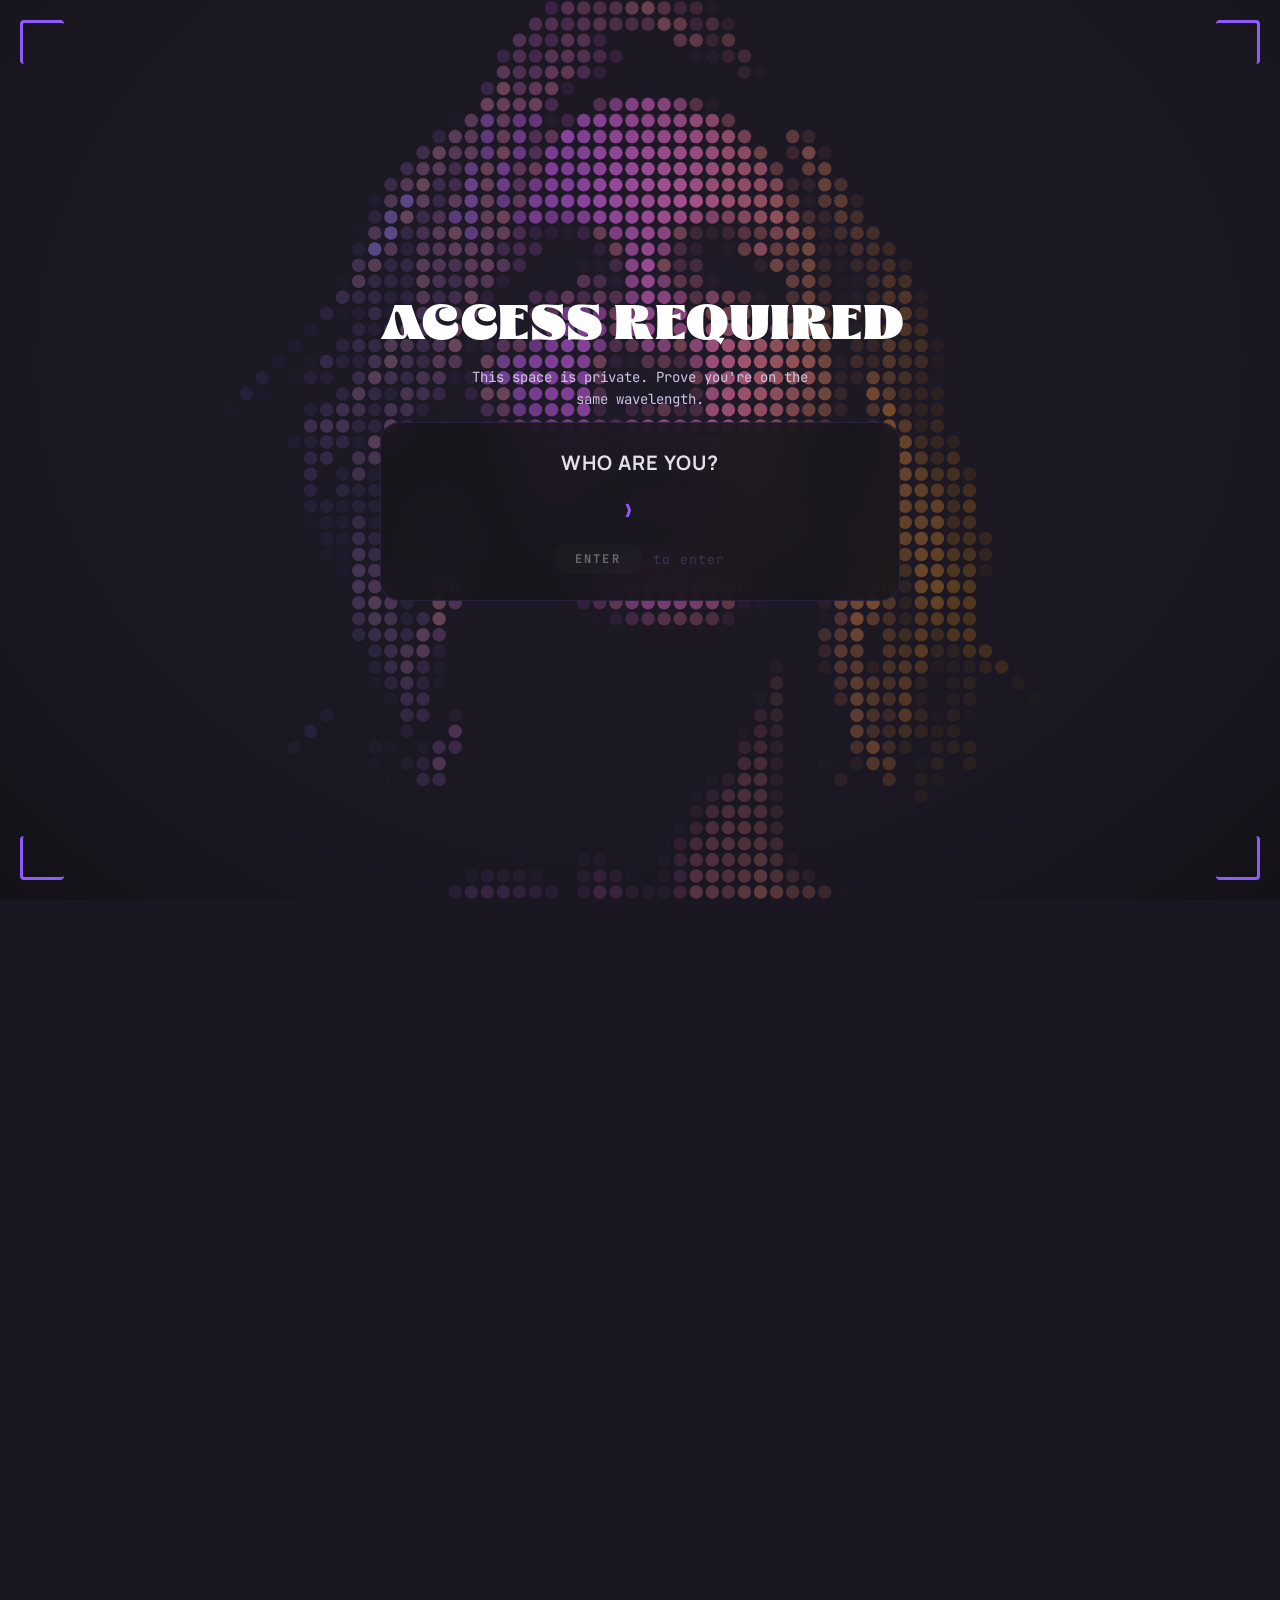
<file: index.html>
<!DOCTYPE html>
<html lang="en">
<head>
  <meta charset="UTF-8" />
  <meta name="viewport" content="width=device-width, initial-scale=1.0" />
  <meta http-equiv="Cache-Control" content="no-cache, no-store, must-revalidate" />
  <meta http-equiv="Pragma" content="no-cache" />
  <title>Réka Mateo Tóth — Portfolio</title>
  <link rel="preconnect" href="https://fonts.googleapis.com" />
  <link rel="preconnect" href="https://fonts.gstatic.com" crossorigin />
  <link href="https://fonts.googleapis.com/css2?family=Instrument+Serif:ital@0;1&amp;family=JetBrains+Mono:wght@400;500;600;700&amp;family=Manrope:wght@600;700&amp;display=swap" rel="stylesheet" />
  <link rel="stylesheet" href="styles.css?v=e50c065" />
  <link rel="stylesheet" href="terminal-entry.css?v=term17" />
  <script>
    (function () {
      try {
        var nav = performance.getEntriesByType('navigation')[0];
        var isReload = nav && nav.type === 'reload';
        if (isReload || !localStorage.getItem('portfolio-terminal-seen')) {
          document.documentElement.classList.add('terminal-entry-active');
        }
      } catch (e) {
        document.documentElement.classList.add('terminal-entry-active');
      }
    })();
  </script>
</head>
<body>
  <div
    id="terminal-entry-overlay"
    class="terminal-entry-overlay is-hidden"
    hidden
    aria-hidden="true"
    role="dialog"
    aria-label="Portfolio access gate"
  >
    <div class="terminal-entry-overlay__scene" data-terminal-scene>
      <canvas class="terminal-entry__canvas" data-terminal-canvas aria-hidden="true"></canvas>

      <div class="terminal-entry__corner terminal-entry__corner--tl" data-terminal-corner aria-hidden="true"></div>
      <div class="terminal-entry__corner terminal-entry__corner--tr" data-terminal-corner aria-hidden="true"></div>
      <div class="terminal-entry__corner terminal-entry__corner--bl" data-terminal-corner aria-hidden="true"></div>
      <div class="terminal-entry__corner terminal-entry__corner--br" data-terminal-corner aria-hidden="true"></div>

      <div class="terminal-entry__content" data-terminal-content>
        <div class="terminal-entry__title-wrap">
          <span class="terminal-entry__title-white" data-title-access>ACCESS</span><span class="terminal-entry__title-grad" data-title-required>REQUIRED</span>
        </div>

        <p class="terminal-entry__subtitle" data-subtitle>
          This space is private. Prove you're on the same wavelength.
        </p>

        <div class="terminal-entry__card" data-terminal-card>
          <p class="terminal-entry__card-label">WHO ARE YOU?</p>
          <div class="terminal-entry__input-row">
            <span class="terminal-entry__prompt" aria-hidden="true">❯</span>
            <span class="terminal-entry__typed" data-terminal-typed></span>
            <span class="terminal-entry__ghost" data-terminal-ghost hidden></span>
            <span class="terminal-entry__cursor" data-terminal-cursor aria-hidden="true"></span>
            <input
              type="text"
              class="terminal-entry__hidden-input"
              data-terminal-input
              autocomplete="off"
              spellcheck="false"
              aria-label="Enter your name"
            />
          </div>
          <div class="terminal-entry__enter-hint is-dim" data-terminal-enter-hint>
            <span class="terminal-entry__enter-key" data-terminal-enter-key>ENTER</span>
            <span class="terminal-entry__enter-label">to enter</span>
          </div>
        </div>
      </div>

      <div class="terminal-entry__welcome" data-terminal-welcome hidden>
        <div class="terminal-entry__w-head">
          <div class="terminal-entry__w-white">WELCOME</div>
          <div class="terminal-entry__w-grad" data-welcome-name></div>
        </div>
        <p class="terminal-entry__w-sub">the door was never locked.</p>
      </div>
    </div>
  </div>

  <div class="page-container">
    <header class="site-header">
      <nav class="navbar" aria-label="Primary">
        <span class="nav-cursor-border" aria-hidden="true"></span>
        <a href="#projects" class="nav-logo" aria-label="Home">
          <img src="sources/MonogramMTR.svg" class="logo-img" alt="" width="38" height="24" decoding="async" />
        </a>
        <ul class="nav-links">
          <li><a href="#show-reel">SHOWREEL</a></li>
          <li><a href="#works-gallery">WORKS</a></li>
          <li><a href="#service">SERVICES</a></li>
          <li><a href="#contact">CONTACT</a></li>
        </ul>
      </nav>
    </header>

    <main class="hero-work-shell" id="projects">
      <div class="hero-stage">
        <div class="graphic-panel" aria-hidden="true">
          <img class="gp-bg" src="sources/minta_bg.svg" alt="" decoding="async" />
          <svg class="gp-illustration" width="683" height="1024" viewBox="0 0 683 1024" fill="none" xmlns="http://www.w3.org/2000/svg" aria-hidden="true">
            <g class="gp-q gp-q--tl">
              <path d="M0 341.333L-7.48922e-06 170C-1.15932e-05 76.1117 76.8616 -3.35973e-06 170.75 -7.46372e-06C264.638 -1.15677e-05 341.5 76.7782 341.5 170.667C341.5 264.555 265.388 341.333 171.5 341.333L0 341.333Z" fill="url(#paint0_linear_222_237)"/>
            </g>
            <g class="gp-q gp-q--tr">
              <path d="M683 1.52588e-05L683 170C683 263.888 606.138 340 512.25 340C418.362 340 341.5 263.888 341.5 170C341.5 76.1116 417.612 3.70925e-06 511.5 7.79521e-06L683 1.52588e-05Z" fill="url(#paint1_linear_222_237)"/>
              <path d="M579.011 103.468C542.144 140.173 482.356 140.173 445.489 103.468C482.356 140.173 482.356 199.699 445.489 236.404C482.356 199.699 542.144 199.699 579.011 236.404C542.144 199.699 542.144 140.173 579.011 103.468Z" fill="url(#paint2_linear_222_237)"/>
            </g>
            <g class="gp-q gp-q--bl-black">
              <path d="M0 1024L-7.48922e-06 852.667C-1.15932e-05 758.778 76.1116 682.667 170 682.667L341.5 682.667L341.5 1024L0 1024Z" fill="#1A1722"/>
            </g>
            <g class="gp-q gp-q--bl-pink">
              <path d="M341.333 341.833L341.333 513.333C341.333 607.222 264.555 683.333 170.667 683.333C76.7782 683.333 -0.00010312 606.472 -9.90165e-05 512.583C-9.49125e-05 418.695 76.1115 341.833 170 341.833L341.333 341.833Z" fill="url(#paint3_linear_222_237)"/>
              <path d="M256.667 512.333C209.723 512.333 171.667 474.028 171.667 427.084C171.667 379.864 209.946 341.333 257.167 341.333L341.667 341.333L341.667 427.333C341.667 474.278 303.611 512.333 256.667 512.333Z" fill="url(#paint4_linear_222_237)"/>
            </g>
            <g class="gp-q gp-q--br-black">
              <path d="M341.5 341.333C529.277 341.333 683 494.89 683 682.667H341.5L341.5 341.333Z" fill="#1A1722"/>
            </g>
            <g class="gp-q gp-q--br-gradient">
              <path d="M683 682.667C683 870.443 529.277 1024 341.5 1024L341.5 682.667L683 682.667Z" fill="url(#paint5_linear_222_237)"/>
            </g>
            <defs>
              <linearGradient id="paint0_linear_222_237" x1="41.0665" y1="330.532" x2="305.231" y2="22.8469" gradientUnits="userSpaceOnUse">
                <stop stop-color="#FB9718"/>
                <stop offset="1" stop-color="#8F5BFF"/>
              </linearGradient>
              <linearGradient id="paint1_linear_222_237" x1="407.289" y1="289" x2="632.885" y2="51.8525" gradientUnits="userSpaceOnUse">
                <stop stop-color="#442C53"/>
                <stop offset="1" stop-color="#8F5BFF"/>
              </linearGradient>
              <linearGradient id="paint2_linear_222_237" x1="579.011" y1="103.468" x2="446.076" y2="236.989" gradientUnits="userSpaceOnUse">
                <stop stop-color="#482D55"/>
                <stop offset="1" stop-color="#1A1722"/>
              </linearGradient>
              <linearGradient id="paint3_linear_222_237" x1="373.667" y1="297.333" x2="33.6666" y2="665.333" gradientUnits="userSpaceOnUse">
                <stop stop-color="#8F5BFF"/>
                <stop offset="1" stop-color="#F46D7D"/>
              </linearGradient>
              <linearGradient id="paint4_linear_222_237" x1="202.667" y1="481.333" x2="341.667" y2="341.333" gradientUnits="userSpaceOnUse">
                <stop stop-color="#1A1722"/>
                <stop offset="1" stop-color="#703B97"/>
              </linearGradient>
              <linearGradient id="paint5_linear_222_237" x1="341" y1="695" x2="581" y2="929" gradientUnits="userSpaceOnUse">
                <stop offset="0.675318" stop-color="#1A1722"/>
                <stop offset="1" stop-color="#6947B2"/>
              </linearGradient>
            </defs>
          </svg>
          <img class="gp-foldkor" src="sources/foldkor.svg" alt="" width="157" height="157" decoding="async" />
          <div class="gp-hits">
            <button type="button" class="gp-hit gp-hit--tl" aria-label="Rotate top left quarter"></button>
            <button type="button" class="gp-hit gp-hit--tr" aria-label="Rotate top right quarter"></button>
            <button type="button" class="gp-hit gp-hit--bl-pink" aria-label="Rotate bottom left pink quarter"></button>
            <button type="button" class="gp-hit gp-hit--bl-black" aria-label="Rotate bottom left black quarter"></button>
            <button type="button" class="gp-hit gp-hit--br-black" aria-label="Rotate bottom right black quarter"></button>
            <button type="button" class="gp-hit gp-hit--br-gradient" aria-label="Rotate bottom right gradient quarter"></button>
          </div>
        </div>

        <div class="hero-block">
          <div class="hero-titles">
            <div class="title-reka-row">
              <img src="sources/Réka.svg" class="title-reka" alt="Réka" decoding="async" />
              <img src="sources/HI.svg" class="title-hi" alt="HI!" decoding="async" />
            </div>
            <img src="sources/Portfolio.svg" class="title-portfolio" alt="Portfolio" decoding="async" />
          </div>
          <div class="hero-intro">
            <div class="hero-badges">
              <span class="badge badge--dark">AVAILABLE 26'</span>
              <span class="badge badge--light">AVAILABLE 26'</span>
            </div>
            <p class="hero-bio">
              <strong>I am Reka Mateo Tóth, Hybrid Designer</strong><br />
              at the intersection of graphic brutality, generative<br />
              motion, and AI-assisted workflows.
            </p>
          </div>
        </div>

        <div class="hero-square-accent" aria-hidden="true"></div>
      </div>

      <section class="work" id="show-reel" aria-labelledby="work-heading">
        <div class="work-gradient" aria-hidden="true"></div>
        <div class="work-inner">
          <header class="work-header">
            <span class="work-tag">CASE STUDY</span>
            <div class="work-title-block work-title-block--reel">
              <h2 class="work-title" id="work-heading">SHOW REEL</h2>
              <div class="work-deco" aria-hidden="true">
                <span class="work-deco-circle"></span>
                <span class="work-deco-pill"></span>
              </div>
            </div>
          </header>
          <div class="work-video" id="showreel-video-mount">
            <p class="work-video-caption" id="showreel-caption" hidden></p>
            <button type="button" class="work-play" id="showreel-play" aria-label="Play show reel">
              <span class="work-play-triangle" aria-hidden="true"></span>
            </button>
          </div>
        </div>
      </section>

      <section class="portfolio-works" id="works-gallery" aria-labelledby="works-heading">
        <div class="portfolio-works-scroll-area">
          <div class="portfolio-works-sticky">
            <div class="portfolio-works-layout">
              <header class="portfolio-works-head">
                <div class="portfolio-works-title-row">
                  <h2 class="portfolio-works-title" id="works-heading">WORKS</h2>
                  <div class="portfolio-works-title-aside">
                    <div class="portfolio-works-toolbar" role="toolbar" aria-label="Gallery filters and shapes">
                      <div class="works-filter-group" role="group" aria-label="Gallery filter">
                        <button type="button" class="works-filter-tag works-filter-tag--active" data-works-filter="case-study" aria-pressed="true">CASE STUDY</button>
                        <button type="button" class="works-filter-tag" data-works-filter="service" aria-pressed="false">SERVICE</button>
                      </div>
                      <span class="works-nav-orange" aria-hidden="true"></span>
                      <span class="works-nav-white" aria-hidden="true"></span>
                    </div>
                    <div class="works-nav-arrows">
                      <button type="button" class="works-scroll-btn works-scroll-btn--prev" data-works-scroll="prev" aria-label="Scroll gallery left">
                        <svg class="works-nav-icon" width="14" height="12" viewBox="0 0 14 12" fill="none" xmlns="http://www.w3.org/2000/svg" aria-hidden="true">
                          <path d="M9 1L3 6l6 5" stroke="currentColor" stroke-width="1.75" stroke-linecap="round" stroke-linejoin="round"/>
                        </svg>
                      </button>
                      <button type="button" class="works-scroll-btn works-scroll-btn--next" data-works-scroll="next" aria-label="Scroll gallery right">
                        <svg class="works-nav-icon" width="14" height="12" viewBox="0 0 14 12" fill="none" xmlns="http://www.w3.org/2000/svg" aria-hidden="true">
                          <path d="M5 1l6 5-6 5" stroke="currentColor" stroke-width="1.75" stroke-linecap="round" stroke-linejoin="round"/>
                        </svg>
                      </button>
                    </div>
                  </div>
                </div>
              </header>
              <div class="portfolio-works-body">
                <p class="portfolio-works-lead">
                  Teaming with founders to propel their next product breakthrough – design that's both
                  functional and great looking
                </p>
                <div class="portfolio-works-scroller" id="works-scroller">
                <div class="portfolio-works-track" id="works-track" data-skeleton-count="5" aria-busy="true">
                  <!-- Gallery cards injected from data/works.json -->
                </div>
                </div>
              </div>
            </div>
          </div>
        </div>
      </section>

      <section class="work service" id="service" aria-labelledby="service-heading">
        <div class="work-gradient" aria-hidden="true"></div>
        <div class="work-inner">
          <header class="work-header">
            <span class="work-tag">SERVICE</span>
            <div class="work-title-block work-title-block--service">
              <h2 class="work-title" id="service-heading">OFFERINGS</h2>
              <div class="work-deco" aria-hidden="true">
                <span class="work-deco-circle"></span>
                <span class="work-deco-pill"></span>
                <svg class="work-deco-corner" width="41" height="41" viewBox="0 0 41 41" fill="none" xmlns="http://www.w3.org/2000/svg" aria-hidden="true">
                  <path d="M40 39.9999L1.00011 39.9999L1.00011 0.999998" stroke="#8F5BFF" stroke-width="2" stroke-linecap="round" stroke-linejoin="round"/>
                  <path d="M1.00011 39.9999L40 1" stroke="#8F5BFF" stroke-width="2" stroke-linecap="round" stroke-linejoin="round"/>
                </svg>
              </div>
            </div>
          </header>
          <ul class="service-grid">

          <li class="service-card service-card--concept">
            <div class="service-card-flip" role="button" tabindex="0" aria-label="Concept Engineering details">
              <div class="service-card-inner">
                <div class="service-card-face service-card-front work-card-panel">

                  <div class="service-card-front-head">
                    <span class="service-card-pill">OFFERING</span>
                    <span class="service-card-index" aria-hidden="true">01</span>
                  </div>
                  <span class="service-card-front-meta">
                    <span class="service-card-icon" aria-hidden="true">
                      <svg width="28" height="24" viewBox="0 0 28 24" fill="none" xmlns="http://www.w3.org/2000/svg">
                        <path d="M6 6L14 12L6 18" stroke="currentColor" stroke-width="2" stroke-linecap="round" stroke-linejoin="round"/>
                        <path d="M14 18h8" stroke="currentColor" stroke-width="2" stroke-linecap="round"/>
                      </svg>
                    </span>
                    <span class="service-card-chip">Engineering</span>
                  </span>
                  <h3 class="service-card-title">Concept Engineering</h3>
                  <p class="service-card-desc">Bridging design to production. Writing custom Python scripts for data manipulation in design tools and utilizing AI-assisted coding for rapid front-end component generation.</p>
                  <div class="service-card-tags">
                    <span class="service-card-tag">Python</span>
                    <span class="service-card-tag">AI Workflows</span>
                  </div>

                </div>
                <div class="service-card-face service-card-back work-card-panel">

                  <div class="service-card-back-head">
                    <span class="service-card-badge">Deliverables</span>
                  </div>
                  <hr class="service-card-rule" aria-hidden="true" />
                  <h3 class="service-card-title">Build Pipeline</h3>
                  <p class="service-card-desc">Four-phase handoff from audit to shippable UI: token architecture, documented components, and engineer-ready specs — scoped for product teams shipping in 4–6 weeks.</p>
                  <hr class="service-card-rule" aria-hidden="true" />
                  <ul class="service-card-bullets">
                    <li>Discovery: UI audit, token inventory, component gap report (PDF)</li>
                    <li>Systems: Figma variables, semantic JSON tokens, Code Connect map</li>
                    <li>Build: React/Vue scaffolds, Storybook stories, prop tables per component</li>
                    <li>Automation: export scripts, variable sync, CI token lint hook</li>
                    <li>Handoff: dev README, WCAG checklist, two rounds of PR review</li>
                  </ul>

                </div>
              </div>
            </div>
          </li>


          <li class="service-card service-card--motion">
            <div class="service-card-flip" role="button" tabindex="0" aria-label="Generative Motion details">
              <div class="service-card-inner">
                <div class="service-card-face service-card-front work-card-panel">

                  <div class="service-card-front-head">
                    <span class="service-card-pill">OFFERING</span>
                    <span class="service-card-index" aria-hidden="true">02</span>
                  </div>
                  <span class="service-card-front-meta">
                    <span class="service-card-icon" aria-hidden="true">
                      <svg width="28" height="24" viewBox="0 0 28 24" fill="none" xmlns="http://www.w3.org/2000/svg">
                        <circle cx="11" cy="12" r="7" stroke="currentColor" stroke-width="1.75"/>
                        <circle cx="17" cy="12" r="7" stroke="currentColor" stroke-width="1.75"/>
                      </svg>
                    </span>
                    <span class="service-card-chip">Motion</span>
                  </span>
                  <h3 class="service-card-title">Generative Motion</h3>
                  <p class="service-card-desc">Creating momentum-based easing and motion systems that define a product's personality. Every micro-interaction is tuned for maximum emotional impact and technical efficiency.</p>
                  <div class="service-card-tags">
                    <span class="service-card-tag">Lottie</span>
                    <span class="service-card-tag">GLSL</span>
                  </div>

                </div>
                <div class="service-card-face service-card-back work-card-panel">

                  <div class="service-card-back-head">
                    <span class="service-card-badge">Timeline</span>
                  </div>
                  <hr class="service-card-rule" aria-hidden="true" />
                  <h3 class="service-card-title">Motion Sprint</h3>
                  <p class="service-card-desc">Structured 10 business-day sprint: storyboard lock, hero loops, UI micro-states, and a reusable motion library with timing specs your team can ship without rework.</p>
                  <hr class="service-card-rule" aria-hidden="true" />
                  <ul class="service-card-bullets">
                    <li>Pre-sprint (2 days): motion brief, reference board, easing palette sign-off</li>
                    <li>Days 1–3: mood frames, timing tests, storyboard v2 (locked)</li>
                    <li>Days 4–8: hero loops — Lottie JSON + MP4/WebM @1x and @2x</li>
                    <li>Days 9–10: UI micro-pack (hover, load, success, error, empty)</li>
                    <li>Final: guidelines PDF, After Effects source, shared JSON preset library</li>
                  </ul>

                </div>
              </div>
            </div>
          </li>


          <li class="service-card service-card--brutal">
            <div class="service-card-flip" role="button" tabindex="0" aria-label="Graphic Brutality details">
              <div class="service-card-inner">
                <div class="service-card-face service-card-front work-card-panel">

                  <div class="service-card-front-head">
                    <span class="service-card-pill">OFFERING</span>
                    <span class="service-card-index" aria-hidden="true">03</span>
                  </div>
                  <span class="service-card-front-meta">
                    <span class="service-card-icon" aria-hidden="true">
                      <svg width="28" height="24" viewBox="0 0 28 24" fill="none" xmlns="http://www.w3.org/2000/svg">
                        <path d="M14 3v18M8 7l6-4 6 4M8 17l6 4 6-4" stroke="currentColor" stroke-width="1.75" stroke-linecap="round" stroke-linejoin="round"/>
                        <path d="M6 12h16" stroke="currentColor" stroke-width="1.75" stroke-linecap="round"/>
                      </svg>
                    </span>
                    <span class="service-card-chip">Brutal</span>
                  </span>
                  <h3 class="service-card-title">Graphic Brutality</h3>
                  <p class="service-card-desc">Stripping away the unnecessary. High-contrast typography and monolithic layout structures that command attention through raw graphic power and brutalist honesty.</p>
                  <div class="service-card-tags">
                    <span class="service-card-tag">Typography</span>
                    <span class="service-card-tag">Grid Systems</span>
                  </div>

                </div>
                <div class="service-card-face service-card-back work-card-panel">

                  <div class="service-card-back-head">
                    <span class="service-card-badge">Type &amp; Grid</span>
                  </div>
                  <hr class="service-card-rule" aria-hidden="true" />
                  <h3 class="service-card-title">Brutal Systems</h3>
                  <p class="service-card-desc">Hierarchy-first type and grid specs — modular scales, baseline rhythm, and layout templates that stay strict across Figma and production code.</p>
                  <hr class="service-card-rule" aria-hidden="true" />
                  <ol class="service-card-bullets service-card-bullets--ordered">
                    <li>Type scale: 4–6 steps (display → caption), weight + tracking table</li>
                    <li>Grid: 12-col desktop / 4-col mobile, 8pt baseline, gutter + margin tokens</li>
                    <li>Contrast: primary pairs tested to WCAG 2.1 AA (AAA on key UI text)</li>
                    <li>Templates: hero, article, dashboard shells (Figma + CSS grid snippets)</li>
                    <li>Export: typography stylesheet, spacing map, layout component stubs</li>
                  </ol>

                </div>
              </div>
            </div>
          </li>

          </ul>
        </div>
      </section>
    </main>

    <footer class="site-footer" id="contact">
      <div class="site-footer__glow" aria-hidden="true"></div>
      <div class="site-footer__inner">
        <div class="site-footer__bg" aria-hidden="true">
          <img
            src="sources/footer_illustration.svg"
            alt=""
            class="site-footer__img site-footer__img--left"
            width="680"
            height="680"
            decoding="async"
          />
          <img
            src="sources/footer_illustration_jobb.svg"
            alt=""
            class="site-footer__img site-footer__img--right"
            width="340"
            height="340"
            decoding="async"
          />
        </div>
        <div class="site-footer__content">
          <div class="site-footer__col site-footer__col--spacer" aria-hidden="true"></div>
          <div class="site-footer__col site-footer__col--text">
            <p class="site-footer__eyebrow">READY FOR IMPACT?</p>
            <div class="site-footer__headline-reveal">
              <img
                class="site-footer__headline"
                src="sources/Let%E2%80%99s%20build%20something%20bold02.svg"
                alt="Let's build something bold."
                width="720"
                height="200"
                decoding="async"
              />
            </div>
            <div class="site-footer__meta">
              <div class="site-footer__meta-item">
                <p class="site-footer__meta-label">INQUIRIES</p>
                <p class="site-footer__meta-value">
                  <a href="mailto:reekatoth@gmail.com">reekatoth@gmail.com</a>
                </p>
              </div>
              <div class="site-footer__meta-item">
                <p class="site-footer__meta-label">LOCATION</p>
                <p class="site-footer__meta-value">Local / Remote / Global</p>
              </div>
            </div>
            <div class="site-footer__bottom">
              <p class="site-footer__copy">© 2026 Réka Mateo Tóth</p>
              <div class="site-footer__social">
                <a href="https://www.linkedin.com/" class="site-footer__social-link" target="_blank" rel="noopener noreferrer">
                  <span class="site-footer__social-icon" aria-hidden="true">
                    <svg width="10" height="10" viewBox="0 0 10 10" fill="none" xmlns="http://www.w3.org/2000/svg">
                      <defs>
                        <linearGradient id="footer-arrow-grad-li" x1="1" y1="9" x2="9" y2="1" gradientUnits="userSpaceOnUse">
                          <stop stop-color="#FB9718"/>
                          <stop offset="1" stop-color="#8F5BFF"/>
                        </linearGradient>
                      </defs>
                      <path d="M1 9L9 1M9 1H3.5M9 1V6.5" stroke="url(#footer-arrow-grad-li)" stroke-width="1.25" stroke-linecap="round" stroke-linejoin="round"/>
                    </svg>
                  </span>
                  LinkedIn
                </a>
                <a href="https://www.behance.net/" class="site-footer__social-link" target="_blank" rel="noopener noreferrer">
                  <span class="site-footer__social-icon" aria-hidden="true">
                    <svg width="10" height="10" viewBox="0 0 10 10" fill="none" xmlns="http://www.w3.org/2000/svg">
                      <defs>
                        <linearGradient id="footer-arrow-grad-be" x1="1" y1="9" x2="9" y2="1" gradientUnits="userSpaceOnUse">
                          <stop stop-color="#FB9718"/>
                          <stop offset="1" stop-color="#8F5BFF"/>
                        </linearGradient>
                      </defs>
                      <path d="M1 9L9 1M9 1H3.5M9 1V6.5" stroke="url(#footer-arrow-grad-be)" stroke-width="1.25" stroke-linecap="round" stroke-linejoin="round"/>
                    </svg>
                  </span>
                  Behance
                </a>
              </div>
            </div>
          </div>
        </div>
      </div>
    </footer>
  </div>

  <script src="terminal-entry-pixels.js?v=term03"></script>
  <script src="terminal-entry.js?v=term23"></script>
  <script src="works-loader.js?v=bcbc945"></script>
  <script src="script.js?v=33b5860"></script>
</body>
</html>
</file>
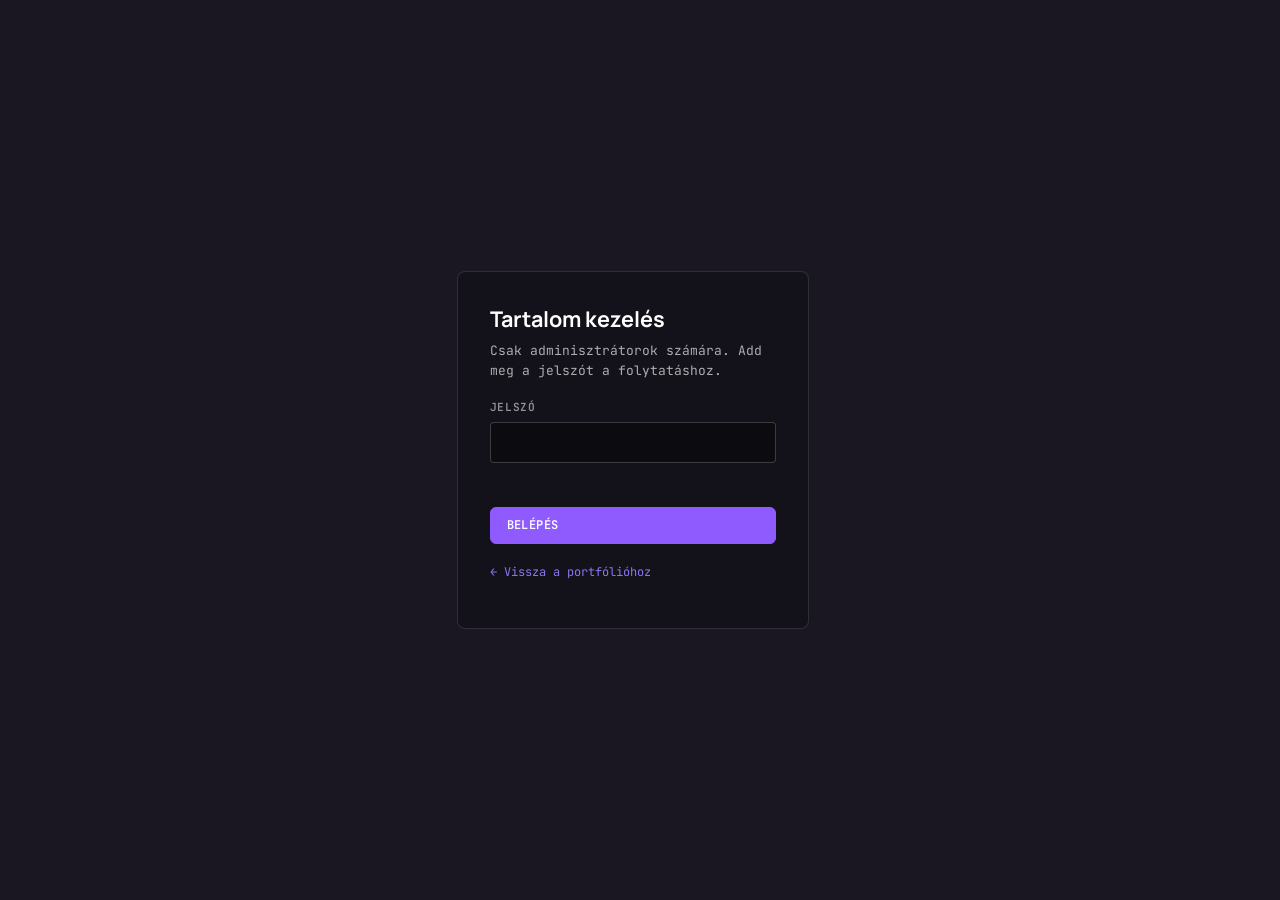
<file: admin.html>
<!DOCTYPE html>
<html lang="hu">
<head>
  <meta charset="UTF-8" />
  <meta name="viewport" content="width=device-width, initial-scale=1.0" />
  <meta name="robots" content="noindex, nofollow" />
  <title>Portfolio — tartalom kezelés</title>
  <link rel="preconnect" href="https://fonts.googleapis.com" />
  <link rel="preconnect" href="https://fonts.gstatic.com" crossorigin />
  <link href="https://fonts.googleapis.com/css2?family=JetBrains+Mono:wght@400;600;700&amp;family=Manrope:wght@600;700&amp;display=swap" rel="stylesheet" />
  <link rel="stylesheet" href="styles.css" />
  <link rel="stylesheet" href="admin.css" />
  <style>
    /* CMS rejtve, amíg az auth script fel nem oldja (FOUC / hidden override ellen) */
    body[data-page="admin"]:not([data-admin-authenticated]) #admin-app {
      display: none !important;
    }
    body[data-page="admin"][data-admin-authenticated] #admin-login {
      display: none !important;
    }
  </style>
</head>
<body data-page="admin" data-admin-locked>
  <section id="admin-login" class="admin-login">
    <div class="admin-login__card">
      <h1 class="admin-login__title">Tartalom kezelés</h1>
      <p class="admin-login__lead">Csak adminisztrátorok számára. Add meg a jelszót a folytatáshoz.</p>
      <form id="admin-login-form" class="admin-login__form" autocomplete="off">
        <label class="admin-login__label" for="admin-password">Jelszó</label>
        <input
          id="admin-password"
          class="admin-login__input"
          type="password"
          name="password"
          required
          autocomplete="current-password"
        />
        <p id="admin-login-error" class="admin-login__error" role="alert" aria-live="polite"></p>
        <button type="submit" class="admin-btn admin-btn--primary admin-login__submit">Belépés</button>
      </form>
      <a href="index.html" class="admin-back admin-login__back">← Vissza a portfólióhoz</a>
    </div>
  </section>

  <div id="admin-app" class="admin-page" hidden>
    <a href="index.html" class="admin-back">← Vissza a portfólióhoz</a>

    <header class="admin-header">
      <h1>Tartalom &amp; feltöltések</h1>
      <p class="admin-lead">
        A portfólió statikus: a projektek a <code>data/works.json</code> fájlban vannak,
        a képek és videók a <code>media/</code> mappában. Itt szerkesztheted a bejegyzéseket
        és beállíthatod a fájlútvonalakat. A böngésző nem írja felül automatikusan a szerveren lévő fájlokat —
        mentés után cseréld ki a letöltött <code>works.json</code>-t a projekt <code>data/</code> mappájában.
      </p>
    </header>

    <div class="admin-note">
      <strong>Gyors útmutató</strong><br />
      1. Válaszd ki a <code>media/</code> mappát (Chrome / Edge), vagy másold kézzel a fájlokat oda.<br />
      2. Projekt szerkesztése → fájl kiválasztása → „Save file to media/” (ha támogatott).<br />
      3. <strong>Save works.json</strong> → mentsd <code>data/works.json</code> helyére a projektben.<br />
      4. Frissítsd az <a href="index.html">index</a> oldalt — a <code>works-loader.js</code> onnan tölti az adatot.
    </div>

    <div class="admin-toolbar admin-toolbar--primary">
      <button type="button" class="admin-btn admin-btn--save" id="btn-save-json">Save works.json</button>
      <span class="admin-status" id="admin-status" aria-live="polite">Loading…</span>
    </div>
    <div class="admin-toolbar admin-toolbar--secondary">
      <button type="button" class="admin-btn admin-btn--ghost admin-btn--minor" id="btn-reload">Reload JSON</button>
      <button type="button" class="admin-btn admin-btn--ghost admin-btn--minor" id="btn-download-json">Download JSON</button>
      <button type="button" class="admin-btn admin-btn--ghost admin-btn--minor" id="btn-restore-draft">Restore draft</button>
      <button type="button" class="admin-btn admin-btn--ghost admin-btn--minor" id="btn-pick-media-folder">Select media/ folder</button>
    </div>

    <div class="admin-sections" id="admin-projects"></div>

    <details class="admin-json-panel">
      <summary>Raw JSON editor</summary>
      <textarea id="admin-json-raw" spellcheck="false"></textarea>
      <div class="admin-toolbar" style="margin-top: 0.75rem;">
        <button type="button" class="admin-btn" id="btn-apply-json">Apply JSON to form</button>
      </div>
    </details>
  </div>

  <script src="admin-auth.js"></script>
  <script src="admin.js"></script>
</body>
</html>
</file>
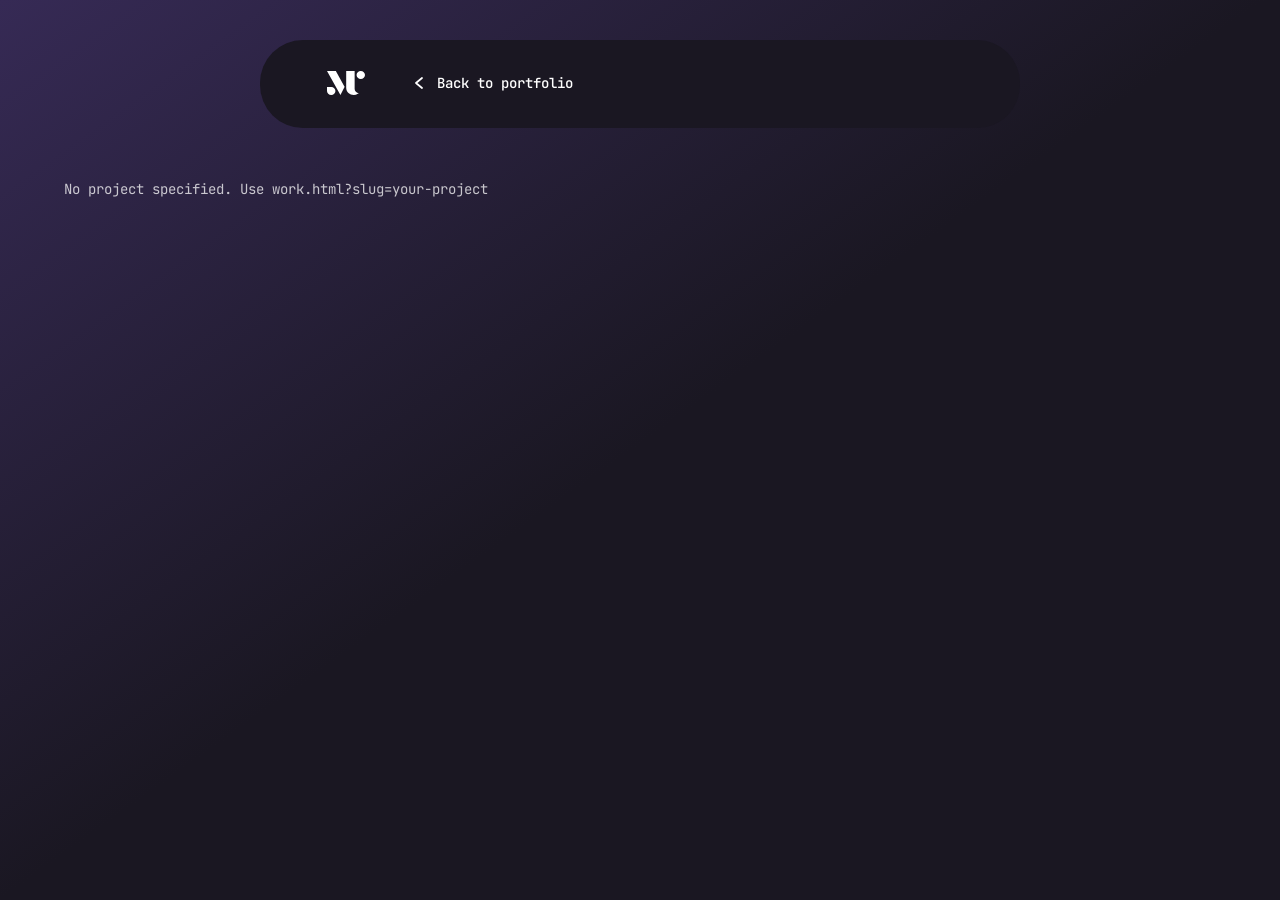
<file: work.html>
<!DOCTYPE html>
<html lang="en">
<head>
  <meta charset="UTF-8" />
  <meta name="viewport" content="width=device-width, initial-scale=1.0" />
  <title>Project — Réka Mateo Tóth</title>
  <link rel="preconnect" href="https://fonts.googleapis.com" />
  <link rel="preconnect" href="https://fonts.gstatic.com" crossorigin />
  <link href="https://fonts.googleapis.com/css2?family=Instrument+Serif:ital@0;1&amp;family=JetBrains+Mono:wght@400;500;600;700&amp;family=Manrope:wght@600;700&amp;display=swap" rel="stylesheet" />
  <link rel="stylesheet" href="styles.css?v=3aa863a" />
</head>
<body data-page="work">
  <div class="page-container page-container--detail">
    <header class="site-header">
      <nav class="navbar work-detail-nav" aria-label="Primary">
        <a href="index.html" class="nav-logo" aria-label="Back to portfolio">
          <img src="sources/MonogramMTR.svg" class="logo-img" alt="" width="38" height="24" decoding="async" />
        </a>
        <a href="index.html" class="work-detail-back">
          <svg class="work-detail-back-icon" width="14" height="12" viewBox="0 0 14 12" fill="none" xmlns="http://www.w3.org/2000/svg" aria-hidden="true">
            <path d="M9 1L3 6l6 5" stroke="currentColor" stroke-width="1.75" stroke-linecap="round" stroke-linejoin="round"/>
          </svg>
          <span>Back to portfolio</span>
        </a>
      </nav>
    </header>

    <main class="work-detail-page" id="work-detail">
      <div class="work-detail-inner" id="work-detail-root">
        <p class="work-detail-loading">Loading project…</p>
      </div>
    </main>
  </div>

  <script src="works-loader.js?v=bcbc945"></script>
</body>
</html>
</file>
<file: styles.css>
/* ===========================
   RESET & BASE
=========================== */
*, *::before, *::after {
  box-sizing: border-box;
  margin: 0;
  padding: 0;
}

:root {
  --bg-page:   #1A1722;
  --bg-nav:    #1a1722;
  --text-white:#ffffff;
  --accent-purple: #8F5BFF;
  --accent-eyebrow: #8957F0;
  --accent-lavender: #8a76f2;
  --accent-orange: #FFA839;
  --accent-orange-bold: #f2a33c;
  --text-cream: #f6ece7;
  --font-mono: 'JetBrains Mono', monospace;
  --font-manrope: 'Manrope', system-ui, sans-serif;
  --font-serif: 'Instrument Serif', Georgia, 'Times New Roman', serif;
  /* Szekciócímek (Show Reel és későbbi szekciók) */
  --section-title-font: var(--font-manrope);
  --section-title-size: 54px;
  --section-title-offset-top: 200px;
  --nav-radius:43px;
  /* Opcionális belső tartalomkorlát (nem a teljes oldal szélességére) */
  --content-max-width: 1440px;
  /* .page-container vízszintes padding — nav és tartalom bal széle */
  --page-padding-x: 64px;
  /* Portfolio works grid — nav bal széle = kártyaoszlop bal széle */
  --works-col-title: 200px;
  --works-col-gap: clamp(20px, 3.5vw, 48px);
  /* Középre igazított tartalomdoboz bal belső éle (work-inner, scroll-area) */
  --layout-content-inset-left: max(
    var(--page-padding-x),
    calc((100vw - var(--content-max-width)) / 2 + var(--page-padding-x))
  );
  /* Galéria / kártyák első oszlopának bal éle */
  --layout-cards-inset-left: max(
    var(--page-padding-x),
    calc(
      (100vw - var(--content-max-width)) / 2
      + var(--page-padding-x)
      + var(--works-col-title)
      + var(--works-col-gap)
    )
  );
  --nav-top:   40px;
}

html {
  scroll-behavior: smooth;
  /* Fix nav: anchor ugráskor ne takarja a címsor */
  scroll-padding-top: calc(var(--nav-top) + 110px);
  /* Prevent vw-based bleed from shifting layout when scrollbar appears */
  scrollbar-gutter: stable;
}

body {
  font-family: var(--font-mono);
  background-color: var(--bg-page);
  color: var(--text-white);
  min-height: 100vh;
  overflow-x: hidden;
  -webkit-font-smoothing: antialiased;
}

/* ===========================
   LAYOUT
=========================== */
.page-container {
  width: 100%;
  max-width: none;
  margin: 0;
  padding: 0;
  box-sizing: border-box;
}

/* ===========================
   SITE HEADER
=========================== */
.site-header {
  position: fixed;
  top: var(--nav-top);
  left: 0;
  right: 0;
  z-index: 10000;
  /* 260px vízszintes inset a nézet széleitől */
  padding-left: 260px;
  padding-right: 260px;
  box-sizing: border-box;
}

/* ===========================
   NAVBAR
=========================== */
.navbar {
  display: inline-flex;
  align-items: center;
  gap: 50px;
  background-color: var(--bg-nav);
  border-radius: var(--nav-radius);
  padding: 31px 66px 33px 67px;
  position: relative;
}

/* Követő körvonal keret */
.nav-cursor-border {
  position: absolute;
  top: 0;
  left: 0;
  border: 2px solid rgba(137, 87, 240, 0.75);
  border-radius: 30px;
  pointer-events: none;
  opacity: 0;
  transition:
    left   0.22s cubic-bezier(0.25, 0.46, 0.45, 0.94),
    top    0.22s cubic-bezier(0.25, 0.46, 0.45, 0.94),
    width  0.22s cubic-bezier(0.25, 0.46, 0.45, 0.94),
    height 0.22s cubic-bezier(0.25, 0.46, 0.45, 0.94),
    opacity 0.18s ease;
  box-shadow: 0 0 10px rgba(137, 87, 240, 0.2);
}

.nav-logo {
  display: flex;
  align-items: center;
  flex-shrink: 0;
  text-decoration: none;
}

.logo-img {
  display: block;
  width: 38px;
  height: 24px;
  object-fit: contain;
}

.nav-links {
  display: flex;
  align-items: center;
  gap: 50px;
  list-style: none;
}

/* ===========================
   NAV LINKS — blur + darken hover
=========================== */
.nav-links a {
  --mag-x: 0px;
  --mag-y: 0px;
  font-family: var(--font-mono);
  font-weight: 500;
  font-size: 16px;
  line-height: normal;
  color: var(--text-white);
  text-decoration: none;
  white-space: nowrap;
  transform: translate(var(--mag-x), var(--mag-y));
  transition:
    color 0.3s ease,
    transform 0.38s cubic-bezier(0.23, 1, 0.32, 1),
    filter 0.3s ease;
}

.nav-links a:hover {
  color: #8F5BFF;
  transform: translate(var(--mag-x), var(--mag-y)) translateY(-2px);
}

/* ===========================
   HERO + WORK — egy shellben (folyó elrendezés, nem külön görgetős „lap”)
=========================== */
.hero-work-shell {
  position: relative;
  display: flex;
  flex-direction: column;
  width: 100%;
  max-width: 100%;
  overflow-x: clip;
}

.hero-stage {
  position: relative;
  width: 100%;
  min-height: 100vh;
  isolation: isolate;
  /* Átlós gradiens: a sötét #1A1722-ig 60%-nál végződik */
  background-color: var(--bg-page);
  background-image: linear-gradient(
    to bottom right,
    #362A55 0%,
    var(--bg-page) 50%
  );
}

/* Decorative square — a hero-stage alján, illusztráció bal széle */
.hero-square-accent {
  position: absolute;
  bottom: 0;
  right: calc(100vh * 683 / 1024);
  width: 680px;
  height: 680px;
  /* Görbítés a jobb alsó sarokból (170px = fele a 340-nek) */
  border-bottom-right-radius: 200px;
  /* Gradiens a jobb alsó sarokból átlósan; 25%-nál már teljesen átlátszó */
  background: linear-gradient(
    to top left,
    #503689 0%,
    rgba(80, 54, 137, 0) 35%
  );
  z-index: 2;
  pointer-events: none;
}

/* ===========================
   WORK — Show reel section (below hero)
=========================== */
.work {
  position: relative;
  flex-shrink: 0;
  width: 100%;
  max-width: 100%;
  min-height: 100vh;
  box-sizing: border-box;
  background-color: #1A1722;
  overflow: hidden;
  padding: var(--section-title-offset-top) 0 clamp(48px, 8vw, 120px);
  scroll-margin-top: calc(var(--nav-top) + 24px);
  z-index: 5;
}

/* SHOWREEL + SERVICES: 100px higher than default .work top padding */
#show-reel,
#service {
  padding-top: 100px;
  scroll-margin-top: calc(var(--nav-top) + 24px - 100px);
}

.work-gradient {
  position: absolute;
  top: 0;
  left: 0;
  width: 340px;
  height: 340px;
  max-width: 100%;
  border-top-left-radius: 170px;
  background: linear-gradient(
    to bottom right,
    #503689 0%,
    rgba(80, 54, 137, 0) 38%
  );
  pointer-events: none;
  z-index: 0;
}

.work-inner {
  position: relative;
  z-index: 1;
  width: 100%;
  max-width: var(--content-max-width);
  margin: 0 auto;
  padding: 0 var(--page-padding-x);
  box-sizing: border-box;
  display: flex;
  flex-direction: column;
  align-items: stretch;
}

.work-header {
  position: relative;
  display: grid;
  grid-template-columns: auto minmax(0, 1fr);
  align-items: center;
  justify-items: start;
  column-gap: clamp(16px, 3vw, 40px);
  row-gap: clamp(12px, 2vw, 20px);
  width: 100%;
  max-width: 100%;
  margin: 0 0 clamp(32px, 5vw, 56px);
}

.work-tag {
  font-family: var(--font-mono);
  font-size: clamp(10px, 0.85vw, 12px);
  font-weight: 600;
  letter-spacing: 0.14em;
  text-transform: uppercase;
  color: var(--text-white);
  border: 2px solid #8F5BFF;
  border-radius: 50px;
  padding: 10px 22px;
}

/* Show Reel + későbbi szekciócímek */
.work-title,
.section-title {
  font-family: var(--section-title-font);
  font-size: var(--section-title-size);
  font-weight: 700;
  letter-spacing: 0.04em;
  text-transform: uppercase;
  color: var(--text-white);
  margin: 0;
  line-height: 1.05;
  flex: 1 1 auto;
  min-width: 0;
}

.work-header .work-tag {
  grid-column: 1;
}

/* Title + deco: fixed block width; deco pinned to right edge (not scramble width) */
.work-title-block {
  --work-deco-gap: 12px;
  --work-deco-reserve: 131px; /* circle 43 + pill 76 + gap */
  position: relative;
  display: inline-block;
  grid-column: 2;
  align-self: center;
  padding-inline-end: calc(var(--work-deco-reserve) + var(--work-deco-gap));
  box-sizing: border-box;
}

.work-title-block--service {
  --work-deco-reserve: 192px; /* + corner 41 + margin 32 */
}

.work-title-block .work-title {
  display: block;
  min-width: 0;
}

.work-title-block--reel .work-title {
  min-width: 9ch;
  max-width: 9ch;
}

#show-reel .work-title-block--reel {
  --work-deco-gap: 20px;
  width: auto;
  max-width: none;
  min-width: fit-content;
  padding-inline-end: 20px;
  overflow: visible;
  flex: 0 0 auto;
}

#show-reel .work-title-block--reel .work-deco {
  inset-inline-end: auto;
  left: 100%;
  margin-inline-start: var(--work-deco-gap);
}

#show-reel .work-tag,
#show-reel .work-title-block--reel .work-title {
  white-space: nowrap;
}

#show-reel .work-title-block--reel .work-title {
  min-width: 9ch;
  max-width: 9ch;
  overflow: hidden;
}

.work-title-block--service .work-title {
  min-width: 10ch;
  max-width: 10ch;
}

.work-deco {
  position: absolute;
  inset-inline-end: 0;
  top: 50%;
  transform: translateY(-50%);
  display: flex;
  align-items: center;
  gap: 0;
  flex-shrink: 0;
  pointer-events: none;
}

.work-deco-circle {
  width: 43px;
  height: 43px;
  border: 2px solid #FB9718;
  border-radius: 50%;
  flex-shrink: 0;
}

/* Hosszabb dísz: 76×43 px (fekvő), közvetlenül a kör mellett */
.work-deco-pill {
  width: 76px;
  height: 43px;
  border: 2px solid #8F5BFF;
  border-radius: 21.5px;
  flex-shrink: 0;
}

.work-deco-corner {
  width: 41px;
  height: 41px;
  flex-shrink: 0;
  display: block;
  margin-inline-start: 32px;
}

.work.service .work-deco-corner path {
  stroke: #8F5BFF;
}

.work-video {
  position: relative;
  width: 100%;
  max-width: 100%;
  margin-inline: 0;
  align-self: stretch;
  aspect-ratio: 16 / 9;
  background-color: #B8B3BC;
  border-radius: 40px;
  display: flex;
  align-items: center;
  justify-content: center;
}

.work-play {
  width: clamp(72px, 12vw, 96px);
  height: clamp(72px, 12vw, 96px);
  border-radius: 50%;
  background-color: #8F5BFF;
  border: none;
  cursor: pointer;
  display: flex;
  align-items: center;
  justify-content: center;
  transition: transform 0.2s ease, box-shadow 0.2s ease;
}

.work-play:hover {
  transform: scale(1.06);
  box-shadow: 0 8px 32px rgba(143, 91, 255, 0.45);
}

.work-play-triangle {
  width: 0;
  height: 0;
  border-style: solid;
  border-width: 11px 0 11px 18px;
  border-color: transparent transparent transparent #1A1722;
  margin-left: 5px;
}

/* SERVICE szekció — OFFERINGS rács (3 vertical cards) */
.service-grid {
  list-style: none;
  margin: 0;
  padding: 0;
  width: 100%;
  max-width: 100%;
  align-self: stretch;
  display: grid;
  grid-template-columns: repeat(3, minmax(0, 1fr));
  gap: clamp(16px, 2vw, 22px);
}

.service-card {
  /* Flip container — perspective only; no overflow here (breaks preserve-3d) */
  perspective: 1100px;
  --service-tilt-x: 0deg;
  --service-tilt-z: 0deg;
}

.service-card {
  --service-reveal-delay: 0ms;
}

@media (prefers-reduced-motion: no-preference) {
  .service-card {
    opacity: 0;
    transform: translate3d(0, 24px, 0);
    transition:
      opacity 0.6s ease,
      transform 0.6s cubic-bezier(0.25, 0.46, 0.45, 0.94);
    transition-delay: 0ms;
    will-change: opacity, transform;
  }

  .service-card.is-revealed {
    opacity: 1;
    transform: translate3d(0, 0, 0);
    transition-delay: var(--service-reveal-delay);
  }
}

.service-card-flip {
  --mag-x: 0px;
  --mag-y: 0px;
  display: block;
  width: 100%;
  text-align: left;
  background: transparent;
  border: 0;
  padding: 0;
  color: inherit;
  cursor: pointer;
  position: relative;
  -webkit-user-select: none;
  user-select: none;
  will-change: transform;
  border-radius: 40px;
  /* Magnetic translate + hover tilt only — flip transform lives on .service-card-inner */
  transition: transform 0.38s cubic-bezier(0.23, 1, 0.32, 1);
  transform:
    translate(var(--mag-x), var(--mag-y))
    rotateX(var(--service-tilt-x))
    rotateZ(var(--service-tilt-z));
}

.service-card-inner {
  position: relative;
  display: block;
  width: 100%;
  min-height: clamp(420px, 32vw, 480px);
  transform-style: preserve-3d;
  -webkit-transform-style: preserve-3d;
  transition: transform 0.85s cubic-bezier(0.25, 0.46, 0.45, 0.94);
  will-change: transform;
  transform: rotateY(0deg);
  -webkit-transform: rotateY(0deg);
  border-radius: 40px;
}

.service-card.is-flipped .service-card-inner {
  transform: rotateY(180deg);
  -webkit-transform: rotateY(180deg);
}

.service-card-face {
  position: absolute;
  inset: 0;
  width: 100%;
  height: 100%;
  box-sizing: border-box;
  border: none;
  backface-visibility: hidden;
  -webkit-backface-visibility: hidden;
  /* Opaque panel surface — prevents “empty” back during 3D flip */
  background-color: #8f5bff;
}

.service-card-front {
  transform: rotateY(0deg);
  -webkit-transform: rotateY(0deg);
}

.service-card-front.work-card-panel {
  gap: clamp(12px, 1.6vw, 18px);
  padding-top: clamp(18px, 2vw, 24px);
  padding-bottom: clamp(32px, 3.4vw, 40px);
}

.service-card--concept .service-card-front.work-card-panel {
  background: linear-gradient(to bottom right, #8F5BFF 0%, #5B3B89 100%);
}

.service-card--motion .service-card-front.work-card-panel {
  background: linear-gradient(to bottom right, #C7819B 0%, #9F66E1 50%, #8F5BFF 100%);
}

.service-card--brutal .service-card-front.work-card-panel {
  background: linear-gradient(to bottom right, #8F5BFF 0%, #C45BA8 35%, #E07A6E 65%, #FB9718 100%);
}

.service-card-front-head {
  display: flex;
  align-items: center;
  justify-content: space-between;
  gap: 12px;
  width: 100%;
  margin: 0 0 clamp(10px, 1.2vw, 14px);
}

/* Category badge — mirrors .work-tag */
.service-card-category {
  font-family: var(--font-mono);
  font-size: clamp(10px, 0.85vw, 12px);
  font-weight: 600;
  letter-spacing: 0.14em;
  text-transform: lowercase;
  color: var(--text-white);
  border: 1.5px solid #ffffff;
  border-radius: 50px;
  padding: 10px 22px;
  line-height: 1;
  white-space: nowrap;
}

.service-card-index {
  display: inline-flex;
  align-items: center;
  justify-content: center;
  flex-shrink: 0;
  box-sizing: border-box;
  width: clamp(48px, 4.2vw, 52px);
  height: clamp(48px, 4.2vw, 52px);
  aspect-ratio: 1;
  padding: 0;
  border: 2px solid #211e30;
  border-radius: 50%;
  font-family: var(--font-mono);
  font-size: clamp(10px, 0.85vw, 11px);
  font-weight: 600;
  letter-spacing: 0.08em;
  line-height: 1;
  color: var(--text-white);
}

.service-card-front-meta {
  display: flex;
  align-items: center;
  justify-content: flex-start;
  gap: 12px;
  width: 100%;
  margin: 0 0 clamp(10px, 1.2vw, 14px);
}

.service-card-icon {
  display: flex;
  align-items: center;
  justify-content: center;
  flex-shrink: 0;
  color: rgba(255, 255, 255, 0.88);
  opacity: 0.92;
}

.service-card-icon svg {
  display: block;
  width: clamp(24px, 2.4vw, 28px);
  height: auto;
}

.service-card-front .service-card-title {
  color: #ffffff;
  font-family: var(--font-manrope);
  font-size: clamp(22px, 2.6vw, 30px);
  font-weight: 700;
  letter-spacing: -0.02em;
  line-height: 1.15;
  text-transform: none;
  margin: 0;
}

.service-card-front .service-card-desc {
  color: rgba(255, 255, 255, 0.52);
  font-family: var(--font-manrope);
  font-size: clamp(12px, 1.15vw, 14px);
  font-weight: 500;
  line-height: 1.55;
  flex: 1;
  margin: 0;
}

.service-card-tags {
  display: flex;
  flex-wrap: wrap;
  gap: 8px;
  margin-top: auto;
  padding-top: clamp(8px, 1vw, 14px);
}

.service-card-tag {
  display: inline-flex;
  align-items: center;
  padding: 6px 12px;
  border-radius: 50px;
  border: 1px solid rgba(255, 255, 255, 0.35);
  background: rgba(255, 255, 255, 0.08);
  font-family: var(--font-mono);
  font-size: 10px;
  font-weight: 600;
  letter-spacing: 0.12em;
  text-transform: uppercase;
  color: rgba(255, 255, 255, 0.85);
  line-height: 1;
}

.service-card--concept .service-card-tag {
  border-color: rgba(167, 139, 220, 0.55);
}

.service-card--motion .service-card-tag {
  border-color: rgba(232, 140, 168, 0.55);
}

.service-card--brutal .service-card-tag {
  border-color: rgba(196, 160, 112, 0.55);
}

.service-card-front::after {
  display: none;
}

.service-card-face::after {
  content: "";
  position: absolute;
  top: 0;
  right: 0;
  width: 140px;
  height: 140px;
  pointer-events: none;
  opacity: 0.55;
  /* Subtle purple arc that follows the corner radius */
  background:
    radial-gradient(circle at 100% 0%,
      transparent 56px,
      rgba(143, 91, 255, 0.22) 57px,
      rgba(143, 91, 255, 0.22) 58.5px,
      transparent 59.5px
    );
  transform: translate(10px, -10px);
}

.service-card-back {
  transform: rotateY(180deg);
  -webkit-transform: rotateY(180deg);
}

.service-card-back.work-card-panel {
  /* Brand purple panel — dark copy for contrast on flip */
  background: linear-gradient(150deg, #a578ff 0%, #8f5bff 48%, #6d45d4 100%);
  background-color: #8f5bff;
  padding-top: clamp(14px, 2vw, 20px);
  padding-bottom: clamp(34px, 3.8vw, 44px);
  gap: clamp(10px, 1.4vw, 14px);
  overflow-y: auto;
}

.service-card-back::after {
  display: none;
}

.service-card-back-head {
  display: flex;
  align-items: center;
  width: 100%;
  margin: 0;
}

.service-card-badge {
  display: inline-flex;
  align-items: center;
  font-family: var(--font-mono);
  font-size: 10px;
  font-weight: 700;
  letter-spacing: 0.14em;
  text-transform: uppercase;
  line-height: 1;
}

.service-card-back .service-card-badge {
  color: #1a1722;
  background: rgba(26, 23, 34, 0.12);
  padding: 6px 10px;
  border-radius: 4px;
}

.service-card-rule {
  border: 0;
  height: 1px;
  width: 100%;
  margin: 0;
  flex-shrink: 0;
  background: linear-gradient(
    to right,
    rgba(26, 23, 34, 0.5) 0%,
    rgba(26, 23, 34, 0.12) 100%
  );
}

.service-card-back .service-card-rule {
  background: linear-gradient(
    to right,
    rgba(26, 23, 34, 0.55) 0%,
    rgba(26, 23, 34, 0.14) 100%
  );
}

/* Back face: dark typography on light purple panel */
.service-card-back .service-card-badge,
.service-card-back .service-card-title,
.service-card-back .service-card-desc,
.service-card-back .service-card-bullets,
.service-card-back .service-card-bullets li,
.service-card-back .service-card-cta {
  color: #1a1722;
}

.service-card-back .service-card-title {
  font-family: var(--section-title-font);
  font-size: clamp(18px, 2.2vw, 22px);
  font-weight: 700;
  letter-spacing: 0.06em;
  text-transform: uppercase;
  margin: 0;
}

.service-card-back .service-card-desc {
  font-family: var(--font-mono);
  font-size: clamp(11px, 1.1vw, 13px);
  line-height: 1.55;
  margin: 0;
  opacity: 0.88;
}

.service-card-bullets {
  margin: 0;
  padding-left: 18px;
  font-family: var(--font-mono);
  font-size: clamp(11px, 1.1vw, 13px);
  line-height: 1.7;
  color: rgba(255, 255, 255, 0.88);
}

.service-card-back .service-card-bullets {
  color: rgba(26, 23, 34, 0.92);
  font-size: clamp(10px, 1vw, 12px);
  line-height: 1.55;
}

.service-card-back .service-card-bullets li::marker {
  color: rgba(26, 23, 34, 0.75);
}

.service-card-bullets--ordered {
  list-style: decimal;
  padding-left: 22px;
}

.service-card-back--stacked .service-card-bullets--ordered li {
  padding-left: 2px;
}

.service-card-cta {
  margin-top: auto;
  display: inline-flex;
  align-items: center;
  gap: 10px;
  font-family: var(--font-mono);
  font-size: 12px;
  font-weight: 700;
  letter-spacing: 0.04em;
  text-transform: uppercase;
  opacity: 0.95;
}

@media (hover: hover) {
  .service-card:not(.work-card--gallery):hover {
    --service-tilt-x: 4deg;
    --service-tilt-z: -1.25deg;
  }

  .service-card:not(.work-card--gallery):hover .service-card-face {
    box-shadow: 0 20px 52px rgba(0, 0, 0, 0.35);
  }
}

.service-card-flip:focus-visible {
  outline: none;
  box-shadow:
    0 0 0 3px rgba(129, 78, 216, 0.35),
    0 0 20px rgba(129, 78, 216, 0.2);
  border-radius: 40px;
}

.service-card-title {
  font-family: var(--section-title-font);
  font-size: clamp(18px, 2.4vw, 24px);
  font-weight: 700;
  letter-spacing: 0.06em;
  text-transform: uppercase;
  color: var(--text-white);
  margin: 0 0 12px;
}

.service-card-desc {
  font-family: var(--font-mono);
  font-size: clamp(11px, 1.1vw, 13px);
  line-height: 1.6;
  color: rgba(255, 255, 255, 0.88);
  margin: 0;
}

@media (prefers-reduced-motion: reduce) {
  .nav-links a {
    transform: none;
    transition: color 0.3s ease, filter 0.3s ease;
  }

  .nav-links a:hover {
    transform: none;
  }

  .service-card {
    opacity: 1 !important;
    transform: none !important;
    transition: none !important;
    will-change: auto;
  }

  .service-card-flip {
    --mag-x: 0px;
    --mag-y: 0px;
    transition: none;
    transform: none !important;
    will-change: auto;
  }

  .work-card--gallery .work-card-flip,
  .work-card--gallery .work-card-inner {
    transform: none !important;
    transition: none;
    will-change: auto;
  }

  .service-card-inner {
    transition: none;
    transform: none !important;
    will-change: auto;
  }

  .service-card-face {
    position: static;
    transform: none !important;
    backface-visibility: visible;
  }

  .service-card-front { display: block; }
  .service-card-back { display: none; margin-top: 0; }
  .service-card.is-flipped .service-card-front { display: none; }
  .service-card.is-flipped .service-card-back { display: block; }
}

@media (max-width: 768px) {
  .service-grid {
    grid-template-columns: 1fr;
  }
}

/* ===========================
   PORTFOLIO WORKS — bal szöveg, jobbra túlnyúló görgetős galéria + nyilak
=========================== */
.portfolio-works {
  position: relative;
  flex-shrink: 0;
  width: 100%;
  max-width: 100%;
  background-color: #1A1722;
  padding: clamp(48px, 6vw, 96px) 0 clamp(64px, 10vw, 140px);
  padding-left: 0;
  padding-right: 0;
  z-index: 5;
  box-sizing: border-box;
  overflow-x: clip;
}

/* Asztali scrub: a Show Reel → portfolio közötti természetes görgetés vezérli a tracket (JS: --works-tx) */
.portfolio-works-scroll-area {
  position: relative;
  width: 100%;
  max-width: var(--content-max-width);
  margin: 0 auto;
  padding: 0 var(--page-padding-x);
  box-sizing: border-box;
}

.portfolio-works-sticky {
  position: relative;
  top: auto;
  z-index: 1;
  min-height: 0;
  width: 100%;
  box-sizing: border-box;
}

.portfolio-works-track {
  --works-track-gap: clamp(16px, 2.2vw, 24px);
  display: flex;
  align-items: stretch;
  gap: var(--works-track-gap);
  width: max-content;
  min-height: 0;
  padding-left: 0;
  /* Extra end space so the last card can scroll fully into view */
  padding-inline-end: calc(var(--works-track-gap) + clamp(24px, 5vw, 64px));
  box-sizing: content-box;
  will-change: transform;
  transform: translate3d(calc(-1 * var(--works-tx, 0px)), 0, 0);
  backface-visibility: hidden;
}

.portfolio-works-layout {
  --works-col-title: 200px;
  --works-col-gap: clamp(20px, 3.5vw, 48px);
  display: grid;
  grid-template-columns: var(--works-col-title) minmax(0, 1fr);
  grid-template-rows: auto auto;
  column-gap: var(--works-col-gap);
  row-gap: clamp(16px, 2vw, 24px);
  align-items: start;
  max-width: 100%;
  width: 100%;
}

.portfolio-works-head {
  grid-column: 1 / -1;
  grid-row: 1;
  margin: 0;
  min-width: 0;
  width: 100%;
}

.portfolio-works-title-row {
  display: grid;
  grid-template-columns: var(--works-col-title) minmax(0, 1fr);
  column-gap: var(--works-col-gap);
  align-items: center;
  width: 100%;
}

.portfolio-works-title {
  grid-column: 1;
  font-family: var(--section-title-font);
  font-size: clamp(36px, 6vw, 54px);
  font-weight: 700;
  letter-spacing: 0.04em;
  text-transform: uppercase;
  color: var(--text-white);
  margin: 0;
  line-height: 1.05;
  text-align: right;
}

.portfolio-works-title-aside {
  grid-column: 2;
  display: flex;
  align-items: center;
  gap: clamp(12px, 2vw, 24px);
  min-width: 0;
  width: 100%;
}

.portfolio-works-body {
  grid-column: 1 / -1;
  grid-row: 2;
  display: grid;
  grid-template-columns: var(--works-col-title) minmax(0, 1fr);
  column-gap: var(--works-col-gap);
  align-items: start;
  min-width: 0;
  width: 100%;
}

.portfolio-works-lead {
  grid-column: 1;
  font-family: var(--font-mono);
  font-size: clamp(12px, 1.05vw, 15px);
  font-weight: 400;
  line-height: 1.65;
  color: rgba(255, 255, 255, 0.88);
  margin: 0;
  text-align: right;
  width: var(--works-col-title);
  max-width: 100%;
  min-width: 0;
  align-self: start;
}

.works-scroll-btn {
  display: inline-flex;
  align-items: center;
  justify-content: center;
  flex-shrink: 0;
  width: 43px;
  height: 43px;
  padding: 0;
  border-radius: 21.5px;
  background: transparent;
  color: var(--text-white);
  cursor: pointer;
  transition: opacity 0.2s ease, transform 0.2s ease;
}

.works-scroll-btn--prev {
  border: 2px solid #fb9718;
}

.works-scroll-btn--next {
  border: 2px solid rgba(255, 255, 255, 0.9);
}

.works-scroll-btn:hover {
  opacity: 0.88;
}

.works-scroll-btn:active {
  transform: scale(0.98);
}

.portfolio-works-toolbar {
  display: flex;
  align-items: center;
  gap: 0;
  flex-wrap: nowrap;
  flex-shrink: 0;
  min-width: 0;
}

.works-nav-arrows {
  display: inline-flex;
  align-items: center;
  gap: 0;
  flex-shrink: 0;
  margin-left: auto;
}

.works-nav-arrows .works-scroll-btn--next {
  margin-left: -2px;
}

.works-filter-group {
  display: flex;
  align-items: center;
  gap: 0;
  flex-wrap: wrap;
}

.works-filter-tag {
  font-family: var(--font-mono);
  font-size: clamp(10px, 0.85vw, 12px);
  font-weight: 600;
  letter-spacing: 0.14em;
  text-transform: uppercase;
  color: var(--text-white);
  border: 2px solid #8F5BFF;
  border-radius: 50px;
  box-sizing: border-box;
  height: 43px;
  display: inline-flex;
  align-items: center;
  justify-content: center;
  padding: 0 18px;
  line-height: 1;
  background: transparent;
  cursor: pointer;
  margin: 0;
  transition: background-color 0.2s ease, border-color 0.2s ease;
}

.works-filter-tag + .works-filter-tag {
  margin-left: -2px;
}

.works-filter-tag--active {
  background-color: rgba(143, 91, 255, 0.22);
  border-color: #8F5BFF;
}

.works-filter-tag:not(.works-filter-tag--active):hover {
  background-color: rgba(143, 91, 255, 0.1);
}

/* Narancs: 43×43, bal alsó sarok éles; fehér kapszula: 76×43 — nyilak külön a sor végén */
.works-nav-orange {
  display: block;
  width: 43px;
  height: 43px;
  box-sizing: border-box;
  border: 2px solid #fb9718;
  border-radius: 21.5px 21.5px 21.5px 0;
  background: transparent;
  flex-shrink: 0;
  margin-left: -2px;
}

.works-nav-white {
  display: block;
  width: 76px;
  height: 43px;
  box-sizing: border-box;
  border: 2px solid rgba(255, 255, 255, 0.9);
  border-radius: 21.5px;
  background: transparent;
  flex-shrink: 0;
  margin-left: -2px;
}

.portfolio-works-scroller {
  grid-column: 2;
  display: block;
  align-self: start;
  width: 100%;
  max-width: none;
  min-width: 0;
  margin-inline: 0;
  margin-top: 0;
  overflow-x: hidden;
  overflow-y: visible;
  padding: 8px 0 20px;
  padding-right: clamp(16px, 4vw, 40px);
  scroll-padding-inline-end: clamp(16px, 4vw, 40px);
  -webkit-overflow-scrolling: touch;
  box-sizing: border-box;
}

/* Right-edge gallery bleed — contained by .portfolio-works overflow-x: clip */
@media (min-width: 769px) {
  .portfolio-works-scroller {
    width: calc(100% + max(0px, 50vw - 50%));
    margin-inline-end: min(0px, calc(50% - 50vw));
  }
}

.portfolio-works-scroller::-webkit-scrollbar {
  display: none;
}

.work-card {
  flex: 0 0 620px;
  width: 620px;
}

.work-card-inner {
  position: relative;
  width: 100%;
  height: 520px;
  border-radius: 40px;
  overflow: hidden;
  background-color: #b8b3bc;
}

.work-card-media {
  position: absolute;
  inset: 0;
  background-color: #b8b3bc;
  z-index: 0;
}

/* Shared panel surface (works gallery overlay + service flip faces) */
.work-card-panel {
  display: flex;
  flex-direction: column;
  box-sizing: border-box;
  overflow: hidden;
  padding: 28px clamp(18px, 3vw, 26px) 26px;
  border-top-left-radius: 37px;
  border-top-right-radius: 37px;
  background: linear-gradient(to bottom right, #442c53 0%, #8f5bff 100%);
}

/* Works gallery: image fills card; purple panel slides up from below */
.work-card--gallery .work-card-inner {
  display: block;
  overflow: hidden;
  background-color: #b8b3bc;
}

.work-card--gallery .work-card-media {
  position: absolute;
  inset: 0;
  border-radius: 0;
  background-color: #b8b3bc;
  z-index: 1;
  pointer-events: none;
}

.work-card--gallery .work-card-panel--gallery {
  position: absolute;
  left: 0;
  right: 0;
  bottom: 0;
  height: 66%;
  min-height: 0;
  z-index: 2;
  margin-top: 0;
  justify-content: flex-start;
  gap: 0;
  padding-top: clamp(22px, 2.4vw, 28px);
  padding-bottom: clamp(24px, 2.8vw, 32px);
  transform: translateY(100%);
  pointer-events: none;
  transition: transform 0.4s ease;
}

@media (hover: hover) {
  .work-card--gallery:hover .work-card-panel--gallery,
  .work-card--gallery.is-media-hovered .work-card-panel--gallery {
    transform: translateY(0);
    pointer-events: auto;
  }
}

@media (hover: none) {
  .work-card--gallery:focus-within .work-card-panel--gallery,
  .work-card--gallery.is-media-hovered .work-card-panel--gallery {
    transform: translateY(0);
    pointer-events: auto;
  }
}

@media (hover: hover) and (prefers-reduced-motion: reduce) {
  .work-card--gallery .work-card-panel--gallery {
    transition-duration: 0.15s;
  }
}

.work-card--gallery .work-card-panel-head {
  align-items: flex-start;
  justify-content: space-between;
  gap: 12px 16px;
  margin: 0 0 clamp(10px, 1.2vw, 14px);
}

.work-card--gallery .work-card-name {
  flex: 1 1 auto;
  min-width: 0;
  margin: 0;
}

.work-card--gallery .work-card-rule {
  margin: 0 0 clamp(12px, 1.4vw, 16px);
}

.work-card--gallery .work-card-desc {
  flex: 1 1 auto;
  margin: 0;
}

.work-card--gallery .work-card-pill,
.work-card--gallery .work-card-link.work-card-pill {
  pointer-events: auto;
  position: relative;
  z-index: 4;
  flex-shrink: 0;
  margin: 0;
  padding: 10px 18px;
  border: 1.5px solid #ffffff;
  border-radius: 50px;
  font-family: var(--font-mono);
  font-size: clamp(9px, 0.75vw, 11px);
  font-weight: 600;
  letter-spacing: 0.12em;
  text-transform: uppercase;
  color: var(--text-white);
  text-decoration: none;
  line-height: 1;
  white-space: nowrap;
  opacity: 1;
}

.work-card--gallery .work-card-pill:hover {
  background: rgba(255, 255, 255, 0.12);
  text-decoration: none;
}

/* Works gallery — no magnetic / tilt (service flip pattern disabled here) */
.work-card--gallery,
.work-card--gallery .work-card-flip {
  --mag-x: 0px;
  --mag-y: 0px;
  --service-tilt-x: 0deg;
  --service-tilt-z: 0deg;
  transform: none !important;
  transition: none;
  will-change: auto;
}

.work-card--gallery .work-card-flip {
  display: block;
  width: 100%;
  pointer-events: none;
}

.work-card--gallery .work-card-inner {
  pointer-events: auto;
  transform: none !important;
  transition: none;
  will-change: auto;
}

@media (hover: hover) {
  .work-card--gallery:hover .work-card-flip,
  .work-card--gallery:hover .work-card-inner,
  .service-card.work-card--gallery:hover .service-card-flip {
    --service-tilt-x: 0deg;
    --service-tilt-z: 0deg;
    --mag-x: 0px;
    --mag-y: 0px;
    transform: none !important;
  }
}

/* Placeholder / missing image: full-bleed media (no inset frame) */
.work-card--gallery .work-card-media--placeholder {
  inset: 0;
  top: 0;
  right: 0;
  bottom: 0;
  left: 0;
  border: none;
  border-radius: 0;
  box-shadow: none;
  outline: none;
  background-color: #b8b3bc;
  background-image: none;
}

.work-card--gallery .work-card-media-img {
  position: absolute;
  inset: 0;
  width: 100%;
  height: 100%;
  object-fit: cover;
  border-radius: inherit;
}

/* Skeleton uses same hidden panel as loaded gallery cards */

.work-card--skeleton .work-card-name,
.work-card--skeleton .work-card-desc {
  color: transparent;
  background: rgba(255, 255, 255, 0.12);
  border-radius: 4px;
  user-select: none;
}

/* Service flip faces: teljes lap panel chrome, nincs slide-up */
.service-card-face.work-card-panel {
  border-radius: 40px;
}

.work-card-panel-head {
  display: flex;
  flex-wrap: wrap;
  align-items: center;
  justify-content: space-between;
  gap: 10px 16px;
}

.work-card-name {
  font-family: var(--section-title-font);
  font-size: clamp(18px, 2.2vw, 22px);
  font-weight: 700;
  letter-spacing: 0.06em;
  text-transform: uppercase;
  color: var(--text-white);
  margin: 0;
}

.work-card-chip {
  font-family: var(--font-mono);
  font-size: 10px;
  font-weight: 600;
  letter-spacing: 0.12em;
  text-transform: uppercase;
  color: var(--text-white);
  border: 1px solid rgba(255, 255, 255, 0.9);
  border-radius: 50px;
  padding: 8px 14px;
  white-space: nowrap;
}

.work-card-rule {
  border: 0;
  height: 1px;
  background: rgba(255, 255, 255, 0.45);
  margin: 14px 0 12px;
  width: 100%;
}

.work-card-desc {
  font-family: var(--font-mono);
  font-size: clamp(11px, 1.1vw, 13px);
  line-height: 1.55;
  color: rgba(255, 255, 255, 0.92);
  margin: 0;
}

.work-card:focus {
  outline: 2px solid #8f5bff;
  outline-offset: 4px;
}

@media (max-width: 768px) {
  .site-header {
    padding-left: clamp(16px, 4vw, 260px);
    padding-right: clamp(16px, 4vw, 260px);
  }

  /* Mobil: nincs sticky scrub — natív vízszintes swipe */
  .portfolio-works-scroll-area {
    min-height: 0 !important;
  }

  .portfolio-works-sticky {
    position: relative;
    top: auto;
    min-height: 0;
  }

  .portfolio-works-track {
    transform: none !important;
    will-change: auto;
  }

  .portfolio-works-scroller {
    display: flex;
    gap: clamp(16px, 2.2vw, 24px);
    overflow-x: auto;
    scroll-snap-type: x proximity;
    scrollbar-width: none;
    -ms-overflow-style: none;
    padding-right: 0;
    scroll-padding-inline-end: clamp(16px, 4vw, var(--page-padding-x));
  }

  .portfolio-works-scroller::-webkit-scrollbar {
    display: none;
  }

  .work-card {
    scroll-snap-align: start;
  }

  .portfolio-works-scroll-area {
    padding-left: var(--page-padding-x);
    padding-right: clamp(16px, 4vw, var(--page-padding-x));
  }

  .portfolio-works-scroller {
    width: 100%;
    max-width: none;
    margin-inline: 0;
  }

  .portfolio-works-layout {
    --works-col-title: minmax(0, 200px);
    grid-template-columns: 1fr;
    grid-template-rows: auto auto;
  }

  .portfolio-works-head {
    grid-column: 1;
    grid-row: 1;
  }

  .portfolio-works-title-row {
    grid-template-columns: 1fr;
    row-gap: clamp(14px, 3vw, 20px);
  }

  .portfolio-works-title {
    text-align: left;
  }

  .portfolio-works-title-aside {
    grid-column: 1;
    flex-wrap: wrap;
    row-gap: 10px;
  }

  .portfolio-works-toolbar {
    flex-wrap: wrap;
    row-gap: 10px;
  }

  .portfolio-works-body {
    grid-template-columns: 1fr;
    row-gap: clamp(16px, 4vw, 28px);
  }

  .portfolio-works-lead {
    grid-column: 1;
    width: 100%;
    max-width: 200px;
    text-align: left;
  }

  .portfolio-works-scroller {
    grid-column: 1;
    width: 100%;
    margin-inline-end: 0;
  }

  .portfolio-works-track {
    padding-left: 0;
    padding-inline-end: calc(var(--works-track-gap, clamp(16px, 2.2vw, 24px)) + clamp(24px, 5vw, var(--page-padding-x)));
  }
}

/* ===========================
   HERO TITLES — fluid two-line composition
   Réka:      SVG image  — 258×67  — clamp(110px, 18vw,   258px) width
   Portfolio: SVG image  — 670×106 — clamp(220px, 47.5vw, 670px) width
   No media queries. clamp() + vw only.

   Scaling behaviour (viewport → image width):
   ┌─────────────┬──────────┬───────────────┬────────┐
   │  Viewport   │  Réka    │  Portfolio    │  Ratio │
   ├─────────────┼──────────┼───────────────┼────────┤
   │   320 px    │  110 px  │   220 px      │  2.0×  │ ← Réka floor keeps it visible
   │   480 px    │  110 px  │   228 px      │  2.1×  │
   │   768 px    │  138 px  │   365 px      │  2.6×  │
   │  1024 px    │  184 px  │   486 px      │  2.6×  │
   │  1440 px    │  258 px  │   670 px      │  2.6×  │ ← both capped
   └─────────────┴──────────┴───────────────┴────────┘
=========================== */
/* Hero block — folyó elrendezés, az illusztrációtól balra */
.hero-block {
  position: relative;
  /* Alacsonyabb, mint a fix .site-header, hogy görgetéskor ne takarja a menüt */
  z-index: 3;
  display: flex;
  flex-direction: column;
  align-items: flex-start;
  gap: clamp(24px, 3vw, 48px);
  margin-top: 22vh;
  margin-left: auto;
  margin-right: calc(100vh * 683 / 1024 + 150px);
  width: max-content;
  max-width: calc(100vw - (100vh * 683 / 1024) - 48px);
  transform: translateY(var(--hero-parallax-y, 0px));
  will-change: transform;
}

@media (min-width: 1441px) {
  .hero-block {
    margin-right: auto;
    margin-left: auto;
    transform: translateY(var(--hero-parallax-y, 0px));
  }
}

.hero-titles {
  display: flex;
  flex-direction: column;
  align-items: flex-start;
  white-space: nowrap;
}

/* ===========================
   HERO INTRO — badges + bio
=========================== */
.hero-intro {
  display: flex;
  flex-direction: column;
  align-items: flex-end;
  align-self: stretch;
  margin-right: 80px;
  gap: 20px;
  text-align: right;
}

.hero-badges {
  display: flex;
  align-items: center;
  justify-content: flex-end;
  gap: 12px;
}

.badge {
  font-family: var(--font-mono);
  font-weight: 700;
  font-size: clamp(11px, 1vw, 14px);
  letter-spacing: 0.08em;
  padding: 12px 28px;
  border-radius: 50px;
  white-space: nowrap;
}

.badge--dark {
  background-color: var(--bg-nav);
  color: var(--text-white);
}

.badge--light {
  background-color: #F6ECE7;
  color: #201B2D;
}

.hero-bio {
  font-family: var(--font-mono);
  font-size: clamp(13px, 1.1vw, 16px);
  line-height: 1.7;
  color: var(--text-white);
}

.hero-bio strong {
  font-weight: 700;
}

.hero-bio-char {
  color: transparent;
}

.hero-bio-char--visible {
  color: inherit;
}

.hero-bio--typing .hero-bio-cursor {
  margin-left: 0;
}

@keyframes tw-blink {
  0%, 100% { opacity: 1; }
  50% { opacity: 0; }
}

.hero-bio-cursor {
  display: inline-block;
  margin-left: 1px;
  animation: tw-blink 0.65s step-end infinite;
}

.hero-bio-cursor--done {
  animation: none;
}

.hero-bio-cursor--fade-out {
  opacity: 0;
  transition: opacity 0.5s;
}

.title-reka-row {
  display: flex;
  align-items: flex-end; /* bottom-align: HI bubble tail points toward Portfolio */
  gap: 15px;
  margin-left: 5em;
}

.title-reka {
  display: block;
  /* SVG natural size: 258×67px (ratio 3.85:1) */
  /* Slower scaler than Portfolio — stays prominent on small screens */
  width: clamp(110px, 18vw, 258px);
  height: auto;
  flex-shrink: 0;
}

@media (prefers-reduced-motion: no-preference) {
  .title-reka,
  .title-portfolio {
    opacity: 0;
    transform: translate3d(calc(-1 * clamp(16px, 3vw, 40px)), 0, 0);
  }

  .title-reka.title-reka--enter,
  .title-portfolio.title-portfolio--enter {
    animation: title-slide-in-left 1.05s cubic-bezier(0.25, 0.46, 0.45, 0.94) forwards;
    will-change: opacity, transform;
  }
}

@keyframes title-slide-in-left {
  from {
    opacity: 0;
    transform: translate3d(calc(-1 * clamp(16px, 3vw, 40px)), 0, 0);
  }
  to {
    opacity: 1;
    transform: translate3d(0, 0, 0);
  }
}

@media (prefers-reduced-motion: reduce) {
  .title-reka,
  .title-portfolio {
    opacity: 1;
    transform: none;
  }

  .title-reka.title-reka--enter,
  .title-portfolio.title-portfolio--enter {
    animation: none;
  }
}

.title-hi {
  display: block;
  /* SVG natural size: 169×169px (square) */
  /* Proportional to Réka: 169/258 ≈ 65.5% of Réka's clamp values */
  width: clamp(72px, 11.8vw, 169px);
  height: auto;
  flex-shrink: 0;
  transform-origin: 0% 100%; /* bottom-left — tail toward Portfolio */
  opacity: 0;
  transform: rotate(15deg) scale(0.85);
}

.title-hi.title-hi--animate {
  animation: hi-bubble-elastic 0.9s cubic-bezier(0.34, 1.56, 0.64, 1) forwards;
}

@keyframes hi-bubble-elastic {
  0% {
    opacity: 0;
    transform: rotate(15deg) scale(0.85);
  }
  100% {
    opacity: 1;
    transform: rotate(0deg) scale(1);
  }
}

@media (prefers-reduced-motion: reduce) {
  .title-hi {
    opacity: 1;
    transform: none;
  }

  .title-hi.title-hi--animate {
    animation: none;
  }
}

.title-portfolio {
  display: block;
  /* SVG natural size: 670×106px (ratio 6.32:1) */
  /* Fast scaler — mirrors the clamp rate of the Réka text above */
  width: clamp(220px, 47.5vw, 670px);
  height: auto;
  /* Tight optical gap under Réka */
  margin-top: clamp(4px, 0.6vw, 10px);
}

/* ===========================
   GRAPHIC PANEL
   Csak a hero-stage-ben: görgetéskor együtt megy a szekcióval (nem fixed).
   mintak.svg viewBox 683×1024 → aspect-ratio 683/1024
=========================== */
.graphic-panel {
  position: absolute;
  top: 0;
  right: 0;
  bottom: 0;
  width: auto;
  height: auto;
  max-width: none;
  aspect-ratio: 683 / 1024;
  z-index: 1;
  pointer-events: none;
}

@media (prefers-reduced-motion: no-preference) {
  .graphic-panel,
  .hero-square-accent {
    opacity: 0;
    transform: translate3d(clamp(16px, 3vw, 40px), 0, 0);
  }

  .graphic-panel.graphic-panel--enter,
  .hero-square-accent.hero-square-accent--enter {
    animation: graphic-panel-enter 1.05s cubic-bezier(0.25, 0.46, 0.45, 0.94) forwards;
    will-change: opacity, transform;
  }
}

@keyframes graphic-panel-enter {
  from {
    opacity: 0;
    transform: translate3d(clamp(16px, 3vw, 40px), 0, 0);
  }
  to {
    opacity: 1;
    transform: translate3d(0, 0, 0);
  }
}

@media (prefers-reduced-motion: reduce) {
  .graphic-panel,
  .hero-square-accent {
    opacity: 1;
    transform: none;
  }

  .graphic-panel.graphic-panel--enter,
  .hero-square-accent.hero-square-accent--enter {
    animation: none;
  }
}

/* minta_bg.svg — legalsó réteg */
.gp-bg {
  display: block;
  position: absolute;
  inset: 0;
  width: 100%;
  height: 100%;
  z-index: 0;
}

/* mintak.svg — az illusztráció, a bg felett */
.gp-illustration {
  display: block;
  position: absolute;
  inset: 0;
  width: 100%;
  height: 100%;
  z-index: 1;
}

/* foldkor.svg — a 4 szekció találkozásán
   x = 341.333 / 683  = 50%
   y = 341.333 / 1024 = 33.33%
*/
.gp-foldkor {
  position: absolute;
  left: 50%;
  top: calc(100% / 3);
  transform: translate(-50%, -50%);
  width: calc(100% * 157 / 683);
  height: auto;
  z-index: 2;
  pointer-events: none;
  /* Forgás: script.js (enyhe közelség-felgyorsítás) */
}

/* Négy negyed — hover: forma + gradient együtt, ±90° (script.js) */
.gp-q {
  transform-box: fill-box;
  transform-origin: center;
  transition: transform 0.32s ease;
}

.gp-hits {
  position: absolute;
  inset: 0;
  z-index: 3;
  pointer-events: none;
}

.gp-hit {
  position: absolute;
  pointer-events: auto;
  margin: 0;
  padding: 0;
  border: 0;
  background: transparent;
}

.gp-hit--tl {
  left: 0;
  top: 0;
  width: 50%;
  height: 33.333%;
}

.gp-hit--tr {
  right: 0;
  top: 0;
  width: 50%;
  height: 33.333%;
}

/* BL alsó negyed — fekete (alsó) és rózsaszín (felső) külön hover */
.gp-hit--bl-pink {
  left: 0;
  top: 33.333%;
  width: 50%;
  height: 33.333%;
}

.gp-hit--bl-black {
  left: 0;
  top: 66.667%;
  width: 50%;
  height: 33.333%;
}

/* BR alsó negyed — fekete (felső) és gradient (alsó) külön hover */
.gp-hit--br-black {
  right: 0;
  top: 33.333%;
  width: 50%;
  height: 33.333%;
}

.gp-hit--br-gradient {
  right: 0;
  top: 66.667%;
  width: 50%;
  height: 33.333%;
}

/* ===========================
   SITE FOOTER (page bottom)
=========================== */
.site-footer {
  position: relative;
  width: 100%;
  max-width: 100%;
  min-height: 680px;
  margin-top: clamp(80px, 10vw, 160px);
  margin-bottom: 0;
  background-color: #1a1626;
  overflow: hidden;
}

.site-footer__glow {
  display: none;
}

.site-footer__inner {
  position: relative;
  width: 100%;
  max-width: none;
  margin: 0;
  padding: 0;
  min-height: 680px;
}

.site-footer__bg {
  position: absolute;
  inset: 0;
  z-index: 0;
  pointer-events: none;
}

.site-footer__img {
  position: absolute;
  bottom: 0;
  width: auto;
  max-width: none;
  object-fit: contain;
  object-position: bottom;
  pointer-events: none;
}

.site-footer__img--left {
  left: 0;
  height: 680px;
}

.site-footer__img--right {
  right: 0;
  height: 340px;
}

.site-footer__content {
  position: relative;
  z-index: 1;
  display: grid;
  grid-template-columns: minmax(0, 1fr) minmax(0, 2fr);
  align-items: stretch;
  width: 100%;
  max-width: none;
  min-height: 680px;
  margin: 0;
  padding: 0;
}

.site-footer__col {
  padding: 0;
}

.site-footer__col--spacer {
  min-height: 1px;
}

.site-footer__col.site-footer__col--text {
  display: flex;
  flex-direction: column;
  gap: clamp(28px, 3.5vw, 56px);
  min-height: 680px;
  padding-top: 0;
  padding-right: 150px;
  padding-bottom: clamp(40px, 5vw, 64px);
  padding-left: clamp(24px, 4vw, 48px);
  box-sizing: border-box;
}

.site-footer__col.site-footer__col--text > :first-child {
  margin-top: 0;
}

.site-footer__eyebrow {
  margin: 0;
  font-family: var(--font-mono);
  font-style: normal;
  font-weight: 500;
  font-size: 24px;
  line-height: 32px;
  text-transform: uppercase;
  color: #8957f0;
  letter-spacing: 0.02em;
}

.site-footer__headline-reveal {
  display: block;
  width: 100%;
  max-width: min(100%, 720px);
}

@media (prefers-reduced-motion: no-preference) {
  .site-footer__img--left {
    opacity: var(--footer-reveal-opacity, 0);
    transform: translate3d(var(--footer-left-x, 0px), 0, 0);
    transition:
      opacity 1.2s ease,
      transform 1.2s cubic-bezier(0.25, 0.46, 0.45, 0.94);
    will-change: opacity, transform;
  }

  .site-footer__col.site-footer__col--text {
    opacity: var(--footer-reveal-opacity, 0);
    transform: translate3d(0, var(--footer-text-y, -50px), 0);
    transition:
      opacity 1.2s ease,
      transform 1.2s cubic-bezier(0.25, 0.46, 0.45, 0.94);
    will-change: opacity, transform;
  }
}

.site-footer__headline {
  display: block;
  width: 100%;
  height: auto;
  margin: 0;
}

.site-footer__meta {
  display: flex;
  flex-wrap: wrap;
  align-items: flex-start;
  gap: clamp(48px, 10vw, 200px);
  margin: 0;
  padding: 0;
}

.site-footer__meta-item {
  display: flex;
  flex-direction: column;
  gap: 10px;
  min-width: 0;
}

.site-footer__meta-label {
  margin: 0;
  font-family: var(--font-mono);
  font-weight: 500;
  font-size: 16px;
  line-height: 1.4;
  text-transform: uppercase;
  letter-spacing: 0.06em;
  color: #8957f0;
}

.site-footer__meta-value {
  margin: 0;
  font-family: var(--font-mono);
  font-weight: 400;
  font-size: 18px;
  line-height: 1.5;
  color: var(--text-white);
}

.site-footer__meta-value a {
  color: inherit;
  text-decoration: none;
  transition: color 0.2s ease;
}

.site-footer__meta-value a:hover,
.site-footer__meta-value a:focus-visible {
  color: var(--accent-lavender);
}

.site-footer__bottom {
  display: flex;
  flex-wrap: wrap;
  align-items: center;
  justify-content: space-between;
  gap: 16px 32px;
  width: 100%;
  margin-top: auto;
  padding-top: clamp(20px, 3vw, 40px);
  border-top: 1px solid rgba(246, 236, 231, 0.12);
}

.site-footer__copy {
  margin: 0;
  font-family: var(--font-mono);
  font-size: 14px;
  line-height: 1.5;
  color: rgba(255, 255, 255, 0.88);
}

.site-footer__social {
  display: flex;
  flex-wrap: wrap;
  align-items: center;
  gap: clamp(24px, 3vw, 40px);
  margin-right: 200px;
}

.site-footer__social-link {
  display: inline-flex;
  align-items: center;
  gap: 8px;
  font-family: var(--font-mono);
  font-size: 14px;
  font-weight: 500;
  line-height: 1.5;
  color: var(--text-white);
  text-decoration: none;
  transition: color 0.2s ease;
}

.site-footer__social-link:hover,
.site-footer__social-link:focus-visible {
  color: var(--accent-lavender);
}

.site-footer__social-icon {
  display: inline-flex;
  align-items: center;
  justify-content: center;
  flex-shrink: 0;
  line-height: 0;
}

.site-footer__social-icon svg {
  display: block;
  width: 10px;
  height: 10px;
}

@media (max-width: 900px) {
  .site-footer__col.site-footer__col--text {
    padding-top: 0;
    padding-right: clamp(24px, 6vw, 150px);
  }
}

@media (max-width: 768px) {
  .site-footer,
  .site-footer__inner,
  .site-footer__content,
  .site-footer__col--text {
    min-height: clamp(169px, 48vw, 680px);
  }

  .site-footer__content {
    grid-template-columns: 1fr;
  }

  .site-footer__col--spacer {
    display: none;
  }

  .site-footer__col.site-footer__col--text {
    padding-top: 0;
    padding-right: var(--page-padding-x);
    padding-bottom: 32px;
    padding-left: var(--page-padding-x);
  }

  .site-footer__eyebrow {
    font-size: clamp(14px, 4vw, 24px);
    line-height: clamp(20px, 5vw, 32px);
  }

  .site-footer__meta-label {
    font-size: clamp(12px, 3.2vw, 16px);
  }

  .site-footer__meta-value {
    font-size: clamp(14px, 3.6vw, 18px);
  }

  .site-footer__img--left {
    height: clamp(169px, 48vw, 680px);
  }

  .site-footer__img--right {
    height: clamp(117px, 26vw, 340px);
  }

  .site-footer__meta {
    gap: 24px;
  }

  .site-footer__bottom {
    flex-direction: column;
    align-items: flex-start;
  }
}

@media (prefers-reduced-motion: reduce) {
  .site-footer__glow,
  .site-footer__bg {
    display: none;
  }

  .site-footer,
  .site-footer__inner,
  .site-footer__content,
  .site-footer__col--text {
    min-height: auto;
  }

  .site-footer__col.site-footer__col--text {
    padding-top: 0;
    padding-right: var(--page-padding-x);
    padding-bottom: 48px;
    padding-left: var(--page-padding-x);
  }
}

/* ===========================
   SHOWREEL — dynamic video + caption
=========================== */
#show-reel .work-video::before {
  content: "";
  position: absolute;
  inset-inline: 0;
  bottom: 0;
  height: min(46%, clamp(140px, 32vw, 260px));
  z-index: 1;
  pointer-events: none;
  border-radius: inherit;
  background: linear-gradient(
    to top,
    rgba(26, 23, 34, 0.88) 0%,
    rgba(26, 23, 34, 0.5) 38%,
    rgba(26, 23, 34, 0) 100%
  );
}

#show-reel .work-play {
  z-index: 2;
}

.work-video-el,
.work-video-embed {
  position: absolute;
  inset: 0;
  width: 100%;
  height: 100%;
  border-radius: inherit;
  z-index: 0;
}

.work-video-el {
  object-fit: cover;
}

.work-video-embed {
  border: 0;
}

.work-video-caption {
  position: absolute;
  left: clamp(20px, 3vw, 32px);
  right: clamp(20px, 3vw, 32px);
  bottom: clamp(20px, 3vw, 32px);
  z-index: 2;
  margin: 0;
  font-family: var(--font-mono);
  font-size: clamp(11px, 1.1vw, 13px);
  line-height: 1.5;
  color: var(--text-white);
  text-shadow: 0 1px 12px rgba(26, 23, 34, 0.65);
  pointer-events: none;
}

.work-video-link {
  position: absolute;
  top: clamp(20px, 3vw, 28px);
  right: clamp(20px, 3vw, 28px);
  z-index: 2;
  font-family: var(--font-mono);
  font-size: 11px;
  font-weight: 600;
  letter-spacing: 0.1em;
  text-transform: uppercase;
  color: var(--text-white);
  text-decoration: none;
  border: 1px solid rgba(255, 255, 255, 0.85);
  border-radius: 50px;
  padding: 10px 18px;
  background: rgba(26, 23, 34, 0.45);
  transition: background 0.2s ease, border-color 0.2s ease;
}

.work-video-link:hover {
  background: rgba(143, 91, 255, 0.55);
  border-color: #8f5bff;
}

.work-play {
  position: relative;
  z-index: 1;
}

.work-card-link {
  display: inline-block;
  margin-top: 12px;
  font-family: var(--font-mono);
  font-size: 10px;
  font-weight: 600;
  letter-spacing: 0.1em;
  text-transform: uppercase;
  color: var(--text-white);
  text-decoration: none;
  opacity: 0.92;
}

.work-card-link:hover {
  text-decoration: underline;
}

/* ===========================
   WORK DETAIL PAGE
=========================== */
body[data-page="work"] {
  background-color: var(--bg-page);
  background-image: linear-gradient(
    to bottom right,
    #362A55 0%,
    var(--bg-page) 50%
  );
}

.page-container--detail {
  min-height: 100vh;
}

.work-detail-nav {
  width: 100%;
  max-width: 100%;
  gap: clamp(24px, 4vw, 48px);
}

.work-detail-back {
  display: inline-flex;
  align-items: center;
  gap: 10px;
  font-family: var(--font-mono);
  font-size: 14px;
  font-weight: 500;
  color: var(--text-white);
  text-decoration: none;
  white-space: nowrap;
  transition: color 0.2s ease;
}

.work-detail-back-icon {
  display: block;
  flex-shrink: 0;
}

.work-detail-back:hover {
  color: var(--accent-purple);
}

.work-detail-page {
  padding-top: calc(var(--nav-top) + 140px);
  padding-bottom: clamp(64px, 10vw, 120px);
}

.work-detail-inner {
  width: 100%;
  max-width: var(--content-max-width);
  margin: 0 auto;
  padding: 0 var(--page-padding-x);
  box-sizing: border-box;
}

.work-detail-loading,
.work-detail-error {
  font-family: var(--font-mono);
  font-size: 14px;
  color: rgba(255, 255, 255, 0.75);
}

.work-detail-header {
  margin-bottom: clamp(32px, 5vw, 48px);
}

.work-detail-eyebrow {
  font-family: var(--font-mono);
  font-size: 11px;
  font-weight: 600;
  letter-spacing: 0.14em;
  text-transform: uppercase;
  color: var(--accent-eyebrow);
  margin: 0 0 16px;
}

.work-detail-title {
  font-family: var(--section-title-font);
  font-size: clamp(36px, 6vw, var(--section-title-size));
  font-weight: 700;
  letter-spacing: 0.04em;
  text-transform: uppercase;
  color: var(--text-white);
  margin: 0 0 20px;
  line-height: 1.05;
}

.work-detail-lead {
  font-family: var(--font-serif);
  font-size: clamp(20px, 2.8vw, 28px);
  font-style: italic;
  line-height: 1.35;
  color: var(--text-cream);
  margin: 0;
  max-width: 40ch;
}

.work-detail-media {
  border-radius: 40px;
  overflow: hidden;
  margin-bottom: clamp(32px, 5vw, 48px);
  background: #b8b3bc;
}

.work-detail-video,
.work-detail-image {
  display: block;
  width: 100%;
  height: auto;
  max-height: 72vh;
  object-fit: cover;
}

.work-detail-media-placeholder {
  aspect-ratio: 16 / 9;
  min-height: 280px;
}

.work-detail-desc {
  font-family: var(--font-mono);
  font-size: clamp(13px, 1.3vw, 15px);
  line-height: 1.7;
  color: rgba(255, 255, 255, 0.9);
  max-width: 65ch;
  margin: 0 0 28px;
}

.work-detail-tags {
  display: flex;
  flex-wrap: wrap;
  gap: 10px;
}

.work-detail-tag {
  font-family: var(--font-mono);
  font-size: 10px;
  font-weight: 600;
  letter-spacing: 0.12em;
  text-transform: uppercase;
  color: var(--text-white);
  border: 1px solid rgba(143, 91, 255, 0.85);
  border-radius: 50px;
  padding: 8px 14px;
}
</file>
<file: terminal-entry.css>
/* Access entry overlay — portfolio gate */

@font-face {
  font-family: 'Glodot';
  src: url('media/fonts/Glodok-Display.otf') format('opentype');
  font-weight: normal;
  font-style: normal;
  font-display: swap;
}

@keyframes terminal-entry-fade-up {
  from {
    opacity: 0;
    transform: translateY(16px);
  }
  to {
    opacity: 1;
    transform: translateY(0);
  }
}

html.terminal-entry-active body {
  overflow: hidden;
}

html.terminal-entry-active .page-container {
  opacity: 0;
  visibility: hidden;
  pointer-events: none;
}

.page-container {
  transition: opacity 0.65s ease, visibility 0.65s ease;
}

.terminal-entry-overlay {
  position: fixed;
  inset: 0;
  z-index: 10000;
  display: flex;
  align-items: center;
  justify-content: center;
  background: rgba(0, 0, 0, 0.75);
  font-family: 'JetBrains Mono', monospace;
  cursor: text;
  pointer-events: auto;
  opacity: 1;
  transition: opacity 1.2s ease;
  overflow: hidden;
}

.terminal-entry-overlay.is-exiting {
  opacity: 0;
  pointer-events: none;
}

.terminal-entry-overlay.is-exiting .terminal-entry__welcome,
.terminal-entry__welcome.is-fading {
  opacity: 0;
  transition: opacity 1.2s ease;
}

.terminal-entry-overlay.is-hidden {
  display: none;
}

.terminal-entry-overlay__scene {
  position: relative;
  width: 100%;
  min-height: 100vh;
  min-height: 100dvh;
  display: flex;
  align-items: center;
  justify-content: center;
  background: radial-gradient(ellipse at 50% 40%, #1e1a27 0%, #1A1722 70%, #141218 100%);
  overflow: hidden;
}

.terminal-entry__canvas {
  position: fixed;
  inset: 0;
  z-index: 1;
  pointer-events: none;
  transform: scale(1);
  transform-origin: center center;
  opacity: 1;
}

@keyframes terminal-entry-canvas-exit {
  from {
    transform: scale(1);
    opacity: 1;
  }
  to {
    transform: scale(1.2);
    opacity: 0;
  }
}

.terminal-entry__canvas.is-exiting {
  animation: terminal-entry-canvas-exit 1.2s ease forwards;
}

.terminal-entry__corner {
  position: fixed;
  width: 44px;
  height: 44px;
  border-radius: 4px;
  z-index: 10;
  opacity: 0;
  transform: translate(calc(50vw - 50%), calc(50vh - 50%));
  transition: none;
}

.terminal-entry__corner.is-open {
  opacity: 1;
  transform: translate(0, 0);
  transition:
    opacity 0.7s ease,
    transform 1.6s cubic-bezier(0.22, 0.61, 0.36, 1);
}

.terminal-entry__corner--tl {
  top: 20px;
  left: 20px;
  border-top: 3px solid #8F5BFF;
  border-left: 3px solid #8F5BFF;
}

.terminal-entry__corner--tr {
  top: 20px;
  right: 20px;
  border-top: 3px solid #8F5BFF;
  border-right: 3px solid #8F5BFF;
}

.terminal-entry__corner--tr.is-open {
  transition-delay: 60ms;
}

.terminal-entry__corner--bl {
  bottom: 20px;
  left: 20px;
  border-bottom: 3px solid #8F5BFF;
  border-left: 3px solid #8F5BFF;
}

.terminal-entry__corner--bl.is-open {
  transition-delay: 120ms;
}

.terminal-entry__corner--br {
  bottom: 20px;
  right: 20px;
  border-bottom: 3px solid #8F5BFF;
  border-right: 3px solid #8F5BFF;
}

.terminal-entry__corner--br.is-open {
  transition-delay: 180ms;
}

.terminal-entry__content {
  position: relative;
  z-index: 3;
  width: min(520px, 88vw);
  display: flex;
  flex-direction: column;
  align-items: center;
  text-align: center;
  gap: 12px;
  opacity: 1;
  transition: opacity 0.8s ease;
}

.terminal-entry__content.is-fading {
  opacity: 0;
}

.terminal-entry__title-wrap {
  line-height: 1.15;
  width: 100%;
  white-space: nowrap;
}

.terminal-entry__title-white,
.terminal-entry__title-grad {
  display: inline-block;
  font-size: clamp(28px, 5vw, 48px);
  font-family: 'Glodot', 'Glodok Display', serif;
  font-weight: normal;
  letter-spacing: 0.01em;
  opacity: 0;
  transform: translateY(18px);
  transition: opacity 0.6s ease, transform 0.6s ease, filter 0s;
}

.terminal-entry__title-white {
  color: #ffffff;
  margin-right: 0.24em;
}

.terminal-entry__title-white.is-visible {
  opacity: 1;
  transform: translateY(0);
}

.terminal-entry__title-white.is-glitch {
  filter: hue-rotate(80deg) brightness(2.2);
  transition: none;
}

.terminal-entry__title-grad {
  color: #ffffff;
  transition: opacity 0.6s ease 0.1s, transform 0.6s ease 0.1s;
}

.terminal-entry__title-grad.is-visible {
  opacity: 1;
  transform: translateY(0);
}

.terminal-entry__subtitle {
  color: #cec3e1;
  font-size: 14px;
  line-height: 1.6;
  margin: 0;
  max-width: 360px;
  opacity: 0;
  transition: opacity 0.7s ease;
}

.terminal-entry__subtitle.is-visible {
  opacity: 1;
}

.terminal-entry__card {
  width: 100%;
  background: rgba(24, 22, 29, 0.85);
  border: 1px solid rgba(143, 91, 255, 0.15);
  border-radius: 20px;
  padding: 26px 30px;
  display: flex;
  flex-direction: column;
  gap: 16px;
  min-height: 140px;
  backdrop-filter: blur(16px);
  -webkit-backdrop-filter: blur(16px);
  opacity: 0;
  transition: opacity 0.7s ease;
}

.terminal-entry__card.is-visible {
  opacity: 1;
}

.terminal-entry__card-label {
  color: #E4E0EB;
  font-size: 20px;
  font-weight: 700;
  font-family: 'Manrope', sans-serif;
  letter-spacing: 0.05em;
  margin: 0;
  text-align: center;
}

.terminal-entry__input-row {
  display: flex;
  align-items: center;
  justify-content: center;
  gap: 10px;
  cursor: text;
  min-height: 36px;
  position: relative;
}

.terminal-entry__prompt {
  color: var(--accent-purple, #8F5BFF);
  font-size: 18px;
  user-select: none;
  flex-shrink: 0;
}

.terminal-entry__typed {
  color: #fff;
  font-size: 22px;
  font-weight: 500;
  letter-spacing: 0.04em;
  min-width: 2px;
}

.terminal-entry__ghost {
  color: #3e2d70;
  font-size: 22px;
  letter-spacing: 0.04em;
  font-style: italic;
}

.terminal-entry__ghost[hidden] {
  display: none;
}

.terminal-entry__cursor {
  display: inline-block;
  width: 2px;
  height: 22px;
  background: var(--accent-purple, #8F5BFF);
  border-radius: 1px;
  vertical-align: middle;
  transition: opacity 0.1s;
  flex-shrink: 0;
}

.terminal-entry__cursor.is-off {
  opacity: 0;
}

.terminal-entry__hidden-input {
  position: absolute;
  opacity: 0;
  width: 1px;
  height: 1px;
  pointer-events: none;
}

.terminal-entry__enter-hint {
  display: flex;
  align-items: center;
  justify-content: center;
  gap: 12px;
  transition: opacity 0.4s ease;
}

.terminal-entry__enter-hint.is-dim {
  opacity: 0.35;
}

.terminal-entry__enter-key {
  display: inline-block;
  padding: 7px 20px;
  border-radius: 10px;
  font-size: 12px;
  font-weight: 700;
  letter-spacing: 0.18em;
  color: #fff;
  background: rgba(255, 255, 255, 0.05);
  transition: background 0.4s ease, box-shadow 0.4s ease;
  font-family: 'JetBrains Mono', monospace;
}

.terminal-entry__enter-key.is-active {
  background: linear-gradient(135deg, #8F5BFF, #603E94);
  box-shadow: 0 0 20px rgba(143, 91, 255, 0.35);
}

.terminal-entry__enter-label {
  color: #7a62a8;
  font-size: 13px;
  letter-spacing: 0.08em;
}

.terminal-entry__welcome {
  position: absolute;
  inset: 0;
  z-index: 3;
  display: flex;
  flex-direction: column;
  align-items: center;
  justify-content: center;
  text-align: center;
  gap: 12px;
  padding: 0 20px;
  min-height: 100vh;
  min-height: 100dvh;
  box-sizing: border-box;
  animation: terminal-entry-fade-up 0.9s ease forwards;
}

.terminal-entry__w-head {
  display: flex;
  flex-direction: column;
  align-items: center;
  text-align: center;
  line-height: 1.15;
  width: 100%;
  max-width: min(520px, 88vw);
}

.terminal-entry__welcome[hidden] {
  display: none;
}

.terminal-entry__w-white,
.terminal-entry__w-grad {
  display: block;
  width: 100%;
  font-size: clamp(38px, 9vw, 70px);
  font-weight: 700;
  font-family: 'JetBrains Mono', monospace;
  letter-spacing: 0.03em;
  line-height: 1.15;
  text-transform: uppercase;
}

.terminal-entry__w-white {
  color: #ffffff;
}

.terminal-entry__w-grad {
  color: #8957F1;
  background: none;
  -webkit-background-clip: unset;
  background-clip: unset;
  -webkit-text-fill-color: unset;
  margin-top: 0.08em;
}

.terminal-entry__w-sub {
  color: #6a5a90;
  font-size: 14px;
  letter-spacing: 0.1em;
  margin: 6px 0 0;
  animation: terminal-entry-fade-up 0.9s ease 0.3s both forwards;
  opacity: 0;
}

@media (prefers-reduced-motion: reduce) {
  .terminal-entry-overlay {
    transition-duration: 0.25s;
  }

  .terminal-entry__corner,
  .terminal-entry__corner.is-open {
    transition: opacity 0.2s ease;
    transform: none;
  }

  .terminal-entry__title-white,
  .terminal-entry__title-grad,
  .terminal-entry__subtitle,
  .terminal-entry__card,
  .terminal-entry__content {
    transition-duration: 0.15s;
  }

  .terminal-entry__title-white.is-glitch {
    filter: none;
  }

  .terminal-entry__welcome,
  .terminal-entry__w-sub {
    animation: none;
    opacity: 1;
    transform: none;
  }

  .terminal-entry__canvas.is-exiting {
    animation: none;
    opacity: 0;
    transform: scale(1.05);
  }

  .terminal-entry-overlay.is-exiting .terminal-entry__welcome,
  .terminal-entry__welcome.is-fading {
    transition-duration: 0.25s;
  }
}
</file>
<file: admin.css>
/* Portfolio content admin — local tooling only */

body[data-admin-locked] #admin-app {
  display: none !important;
}

body[data-admin-authenticated] #admin-login {
  display: none !important;
}

.admin-login {
  min-height: 100vh;
  display: flex;
  align-items: center;
  justify-content: center;
  padding: 2rem clamp(1.25rem, 4vw, 3rem);
}

.admin-login__card {
  width: 100%;
  max-width: 22rem;
  padding: 2rem;
  border: 1px solid rgba(255, 255, 255, 0.12);
  border-radius: 8px;
  background: rgba(0, 0, 0, 0.25);
}

.admin-login__title {
  font-family: var(--font-manrope);
  font-size: 1.35rem;
  font-weight: 700;
  margin: 0 0 0.5rem;
}

.admin-login__lead {
  margin: 0 0 1.25rem;
  font-size: 0.8125rem;
  line-height: 1.5;
  color: rgba(255, 255, 255, 0.65);
}

.admin-login__form {
  display: flex;
  flex-direction: column;
  gap: 0.5rem;
}

.admin-login__label {
  font-size: 0.7rem;
  font-weight: 600;
  letter-spacing: 0.06em;
  text-transform: uppercase;
  color: rgba(255, 255, 255, 0.55);
}

.admin-login__input {
  font-family: var(--font-mono);
  font-size: 0.875rem;
  padding: 0.65rem 0.75rem;
  border: 1px solid rgba(255, 255, 255, 0.2);
  border-radius: 4px;
  background: rgba(0, 0, 0, 0.35);
  color: inherit;
}

.admin-login__input:focus-visible {
  outline: 2px solid var(--accent-lavender, #c8b6ff);
  outline-offset: 2px;
}

.admin-login__error {
  min-height: 1.25rem;
  margin: 0;
  font-size: 0.8125rem;
  color: #f5a8a8;
}

.admin-login__submit {
  margin-top: 0.5rem;
  width: 100%;
}

.admin-login__back {
  display: inline-block;
  margin-top: 1.25rem;
}

.admin-page {
  min-height: 100vh;
  padding: 2rem clamp(1.25rem, 4vw, 3rem) 4rem;
  max-width: 960px;
  margin: 0 auto;
}

.admin-header {
  margin-bottom: 2rem;
  padding-bottom: 1.5rem;
  border-bottom: 1px solid rgba(255, 255, 255, 0.12);
}

.admin-header h1 {
  font-family: var(--font-manrope);
  font-size: clamp(1.5rem, 4vw, 2rem);
  font-weight: 700;
  margin-bottom: 0.5rem;
}

.admin-lead {
  color: rgba(255, 255, 255, 0.72);
  font-size: 0.875rem;
  line-height: 1.55;
  max-width: 52ch;
}

.admin-toolbar {
  display: flex;
  flex-wrap: wrap;
  gap: 0.75rem;
  align-items: center;
}

.admin-toolbar--primary {
  margin: 1.25rem 0 0.65rem;
  padding: 1rem 1.15rem;
  border-radius: 10px;
  border: 1px solid rgba(143, 91, 255, 0.55);
  background: rgba(143, 91, 255, 0.14);
}

.admin-toolbar--secondary {
  margin: 0 0 1.5rem;
  gap: 0.5rem;
  opacity: 0.88;
}

.admin-btn {
  font-family: var(--font-mono);
  font-size: 0.75rem;
  font-weight: 600;
  letter-spacing: 0.04em;
  text-transform: uppercase;
  padding: 0.6rem 1rem;
  border-radius: 6px;
  border: 1px solid rgba(255, 255, 255, 0.2);
  background: rgba(143, 91, 255, 0.2);
  color: var(--text-white);
  cursor: pointer;
  text-decoration: none;
  display: inline-flex;
  align-items: center;
  gap: 0.35rem;
}

.admin-btn:hover,
.admin-btn:focus-visible {
  border-color: var(--accent-purple);
  background: rgba(143, 91, 255, 0.35);
}

.admin-btn--ghost {
  background: transparent;
}

.admin-btn--primary {
  background: var(--accent-purple);
  border-color: var(--accent-purple);
}

.admin-btn--save {
  font-size: 0.8125rem;
  padding: 0.85rem 1.35rem;
  background: var(--accent-purple);
  border-color: var(--accent-lavender, #c8b6ff);
  box-shadow: 0 0 0 1px rgba(255, 255, 255, 0.08), 0 6px 20px rgba(143, 91, 255, 0.35);
}

.admin-btn--save:hover,
.admin-btn--save:focus-visible {
  background: #9d6fff;
  border-color: #fff;
}

.admin-btn--minor {
  font-size: 0.6875rem;
  padding: 0.45rem 0.75rem;
  letter-spacing: 0.03em;
  text-transform: none;
  color: rgba(255, 255, 255, 0.72);
  border-color: rgba(255, 255, 255, 0.12);
}

.admin-toolbar--primary .admin-status {
  margin-left: auto;
}

.admin-status {
  font-size: 0.75rem;
  color: var(--accent-orange);
  margin-left: auto;
}

.admin-status.is-ok {
  color: #7dcea0;
}

.admin-note {
  background: rgba(143, 91, 255, 0.12);
  border: 1px solid rgba(143, 91, 255, 0.35);
  border-radius: 8px;
  padding: 1rem 1.15rem;
  font-size: 0.8125rem;
  line-height: 1.5;
  margin-bottom: 1.5rem;
}

.admin-note code {
  font-size: 0.75rem;
  color: var(--accent-lavender);
}

.admin-sections {
  display: flex;
  flex-direction: column;
  gap: 2.5rem;
}

.admin-section {
  padding: 0;
}

.admin-section-header {
  display: flex;
  flex-wrap: wrap;
  align-items: flex-end;
  gap: 0.75rem 1.25rem;
  margin-bottom: 1rem;
  padding-bottom: 0.85rem;
  border-bottom: 2px solid rgba(143, 91, 255, 0.45);
}

.admin-section-title {
  font-family: var(--font-manrope);
  font-size: 1.1rem;
  font-weight: 700;
  letter-spacing: 0.04em;
  text-transform: uppercase;
  margin: 0;
  color: var(--text-white);
}

.admin-section-hint {
  flex: 1 1 100%;
  margin: 0;
  font-size: 0.75rem;
  line-height: 1.45;
  color: rgba(255, 255, 255, 0.55);
  max-width: 52ch;
}

.admin-section-actions {
  margin-left: auto;
}

.admin-section-items {
  display: flex;
  flex-direction: column;
  gap: 1rem;
}

.admin-section-items--gallery {
  display: grid;
  gap: 1rem;
}

@media (min-width: 640px) {
  .admin-section-items--gallery {
    grid-template-columns: repeat(auto-fill, minmax(280px, 1fr));
  }
}

.admin-section-empty {
  margin: 0;
  padding: 1rem 1.15rem;
  font-size: 0.8125rem;
  color: rgba(255, 255, 255, 0.45);
  border: 1px dashed rgba(255, 255, 255, 0.18);
  border-radius: 8px;
  background: rgba(0, 0, 0, 0.15);
}

.admin-projects {
  display: flex;
  flex-direction: column;
  gap: 1rem;
}

.admin-card {
  border: 1px solid rgba(255, 255, 255, 0.14);
  border-radius: 10px;
  overflow: hidden;
  background: rgba(0, 0, 0, 0.2);
}

.admin-card--gallery {
  border-color: rgba(143, 91, 255, 0.35);
  background: rgba(26, 23, 34, 0.55);
  box-shadow: 0 2px 0 rgba(143, 91, 255, 0.12);
}

.admin-card--showreel {
  border-color: rgba(251, 151, 24, 0.4);
  background: rgba(54, 42, 85, 0.25);
}

.admin-card-badge {
  font-family: var(--font-mono);
  font-size: 0.6rem;
  font-weight: 600;
  letter-spacing: 0.08em;
  text-transform: uppercase;
  padding: 0.2rem 0.45rem;
  border-radius: 4px;
  background: rgba(143, 91, 255, 0.25);
  color: var(--accent-lavender);
}

.admin-card-badge--service {
  background: rgba(251, 151, 24, 0.2);
  color: var(--accent-orange);
}

.admin-preview--embed {
  position: relative;
  max-width: 320px;
  aspect-ratio: 16 / 9;
}

.admin-preview--embed iframe {
  width: 100%;
  height: 100%;
  border: 0;
  border-radius: inherit;
}

.admin-card summary {
  cursor: pointer;
  padding: 1rem 1.15rem;
  font-family: var(--font-manrope);
  font-weight: 700;
  list-style: none;
  display: flex;
  align-items: center;
  gap: 0.75rem;
}

.admin-card summary::-webkit-details-marker {
  display: none;
}

.admin-card summary::before {
  content: '▸';
  color: var(--accent-purple);
  font-size: 0.85rem;
}

.admin-card[open] summary::before {
  content: '▾';
}

.admin-card-type {
  font-family: var(--font-mono);
  font-size: 0.65rem;
  font-weight: 600;
  letter-spacing: 0.06em;
  text-transform: uppercase;
  color: var(--accent-orange);
  margin-left: auto;
}

.admin-card-body {
  padding: 0 1.15rem 1.15rem;
  display: grid;
  gap: 0.85rem;
}

.admin-field label {
  display: block;
  font-size: 0.65rem;
  font-weight: 600;
  letter-spacing: 0.05em;
  text-transform: uppercase;
  color: rgba(255, 255, 255, 0.55);
  margin-bottom: 0.35rem;
}

.admin-field input,
.admin-field textarea,
.admin-field select {
  width: 100%;
  font-family: var(--font-mono);
  font-size: 0.8125rem;
  padding: 0.5rem 0.65rem;
  border-radius: 6px;
  border: 1px solid rgba(255, 255, 255, 0.18);
  background: rgba(26, 23, 34, 0.9);
  color: var(--text-white);
}

.admin-field textarea {
  min-height: 4.5rem;
  resize: vertical;
}

.admin-media-row {
  display: grid;
  gap: 0.5rem;
}

.admin-media-actions {
  display: flex;
  flex-wrap: wrap;
  gap: 0.5rem;
  align-items: center;
}

.admin-media-actions input[type='file'] {
  font-size: 0.7rem;
  max-width: 100%;
}

.admin-preview {
  margin-top: 0.5rem;
  max-width: 200px;
  border-radius: 6px;
  overflow: hidden;
  border: 1px solid rgba(255, 255, 255, 0.15);
}

.admin-preview img,
.admin-preview video {
  display: block;
  width: 100%;
  height: auto;
}

.admin-card-footer {
  display: flex;
  flex-wrap: wrap;
  gap: 0.5rem;
  padding-top: 0.5rem;
  border-top: 1px solid rgba(255, 255, 255, 0.08);
  margin-top: 0.25rem;
}

.admin-btn--danger {
  background: rgba(244, 109, 125, 0.15);
  border-color: rgba(244, 109, 125, 0.45);
  margin-left: auto;
}

.admin-json-panel {
  margin-top: 2rem;
}

.admin-json-panel summary {
  cursor: pointer;
  font-size: 0.75rem;
  text-transform: uppercase;
  letter-spacing: 0.05em;
  color: rgba(255, 255, 255, 0.6);
}

.admin-json-panel textarea {
  width: 100%;
  min-height: 12rem;
  margin-top: 0.75rem;
  font-family: var(--font-mono);
  font-size: 0.7rem;
  padding: 0.75rem;
  border-radius: 8px;
  border: 1px solid rgba(255, 255, 255, 0.15);
  background: #0f0d14;
  color: #e8e4ef;
}

.admin-back {
  display: inline-block;
  margin-bottom: 1rem;
  font-size: 0.75rem;
  color: var(--accent-lavender);
  text-decoration: none;
}

.admin-back:hover {
  color: var(--text-white);
}
</file>
